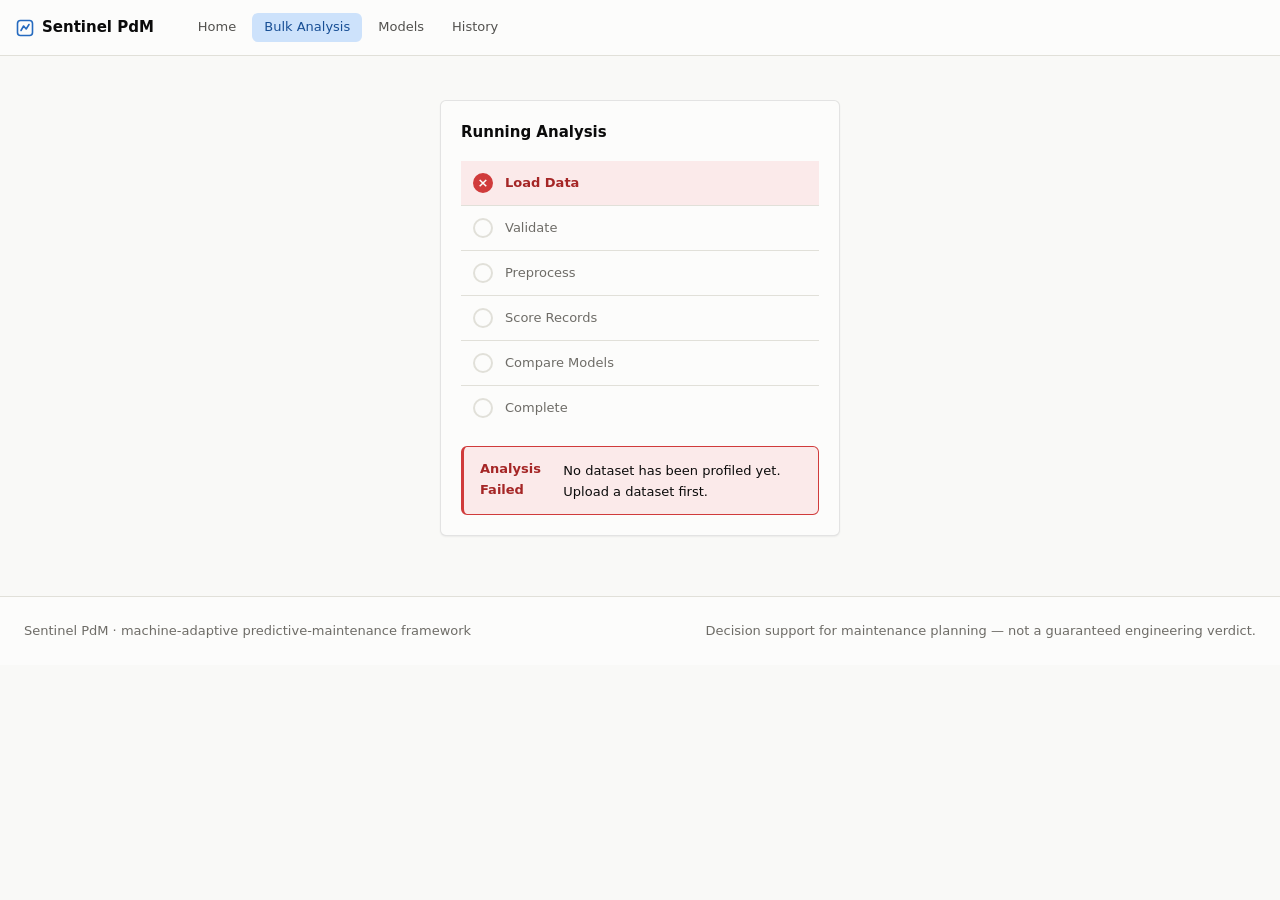
<file: Predictive Maintenance Platform/frontend/analysis.html>
<!DOCTYPE html>
<html lang="en">
<head>
<meta charset="utf-8">
<meta name="viewport" content="width=device-width, initial-scale=1">
<title>Analysis Pipeline — Sentinel PdM</title>
<link rel="stylesheet" href="css/base.css">
<link rel="stylesheet" href="css/layout.css">
<link rel="stylesheet" href="css/components.css">
<link rel="stylesheet" href="css/responsive.css">
</head>
<body data-page="analysis">
<a class="skip-link" href="#main">Skip to content</a>
<header id="site-topbar"></header>
<main class="main" id="main" style="display: flex; align-items: center; justify-content: center; min-height: 60vh;">
  <div class="card card--raised" style="width: 100%; max-width: 400px;">
    <h2 class="card__title" style="margin-bottom: var(--s-4);">Running Analysis</h2>
    <div class="pipeline" id="pipeline-container">
      <div class="pipeline__step" data-step="load" data-state="pending">
        <span class="pipeline__marker"></span>
        <span class="pipeline__label">Load Data</span>
      </div>
      <div class="pipeline__step" data-step="validate" data-state="pending">
        <span class="pipeline__marker"></span>
        <span class="pipeline__label">Validate</span>
      </div>
      <div class="pipeline__step" data-step="preprocess" data-state="pending">
        <span class="pipeline__marker"></span>
        <span class="pipeline__label">Preprocess</span>
      </div>
      <div class="pipeline__step" data-step="features" data-state="pending">
        <span class="pipeline__marker"></span>
        <span class="pipeline__label">Score Records</span>
      </div>
      <div class="pipeline__step" data-step="compare" data-state="pending">
        <span class="pipeline__marker"></span>
        <span class="pipeline__label">Compare Models</span>
      </div>
      <div class="pipeline__step" data-step="done" data-state="pending">
        <span class="pipeline__marker"></span>
        <span class="pipeline__label">Complete</span>
      </div>
    </div>
    <div id="error-container" style="margin-top: var(--s-4);"></div>
  </div>
</main>
<footer id="site-footer"></footer>
<script type="module">
import './js/app.js';
import { runAnalysis } from './js/api.js';
import { $$, $, el, mount } from './js/util/dom.js';

const steps = $$('.pipeline__step');
let currentActive = -1;

function onStep({ key, state }) {
  const stepEl = $(`[data-step="${key}"]`);
  if (stepEl) {
    if (state === 'done') {
      stepEl.setAttribute('data-state', 'done');
      const next = stepEl.nextElementSibling;
      if (next && next.getAttribute('data-state') === 'pending') {
        next.setAttribute('data-state', 'active');
      }
    } else {
      stepEl.setAttribute('data-state', state);
    }
  }
}

(async () => {
  try {
    steps[0].setAttribute('data-state', 'active');
    await runAnalysis(onStep);
    setTimeout(() => {
      window.location.href = 'results.html';
    }, 1000);
  } catch (err) {
    const errorContainer = $('#error-container');
    const alert = el('div', { class: 'alert' }, [
      el('div', { class: 'alert__title' }, 'Analysis Failed'),
      el('div', { class: 'alert__body' }, err.message)
    ]);
    mount(errorContainer, alert);
    
    steps.forEach(s => {
      if (s.getAttribute('data-state') === 'active') {
        s.setAttribute('data-state', 'failed');
      }
    });
  }
})();
</script>
</body>
</html>
</file>
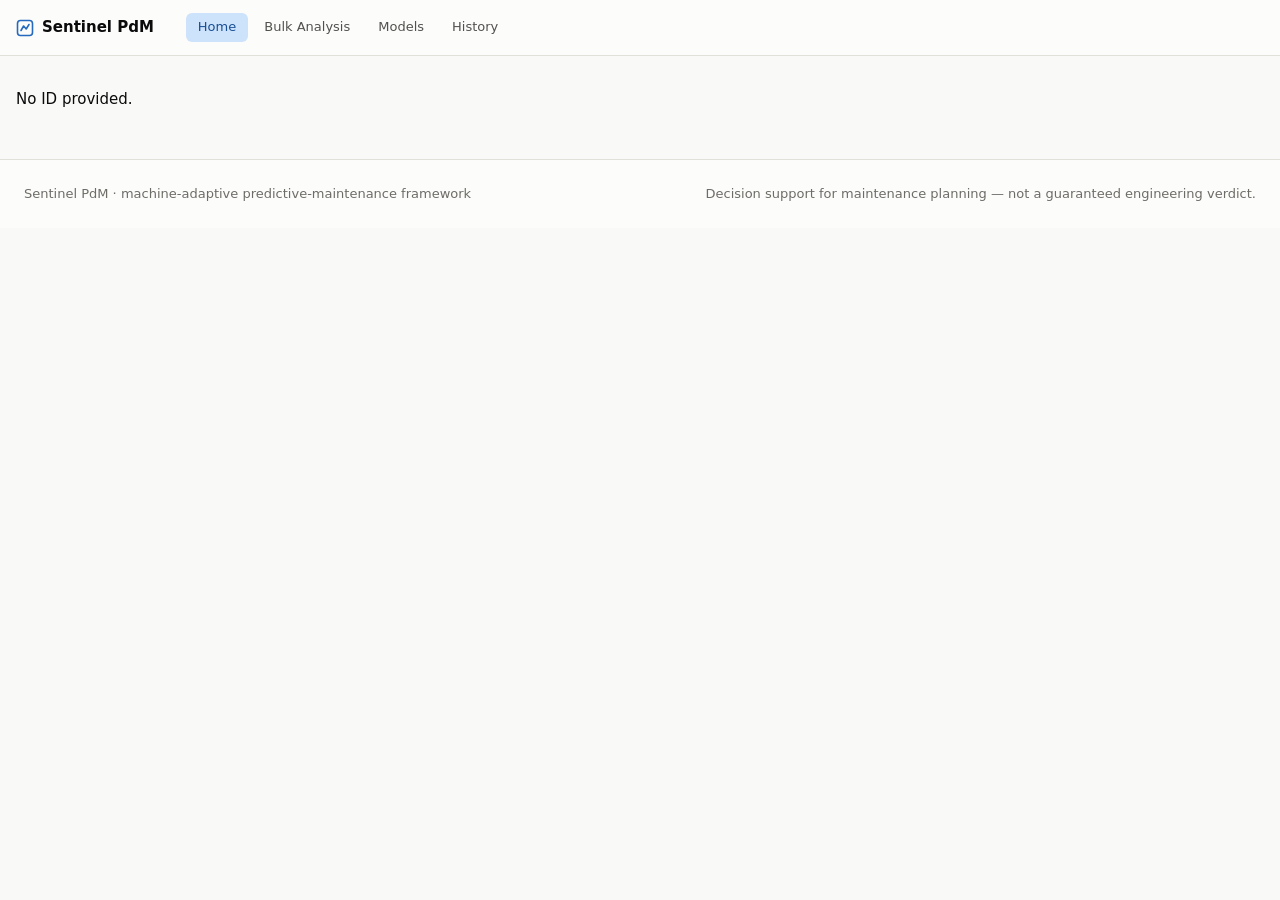
<file: Predictive Maintenance Platform/frontend/machine.html>
<!DOCTYPE html>
<html lang="en">
<head>
<meta charset="utf-8">
<meta name="viewport" content="width=device-width, initial-scale=1">
<title>3D Diagnostic — Sentinel PdM</title>
<link rel="stylesheet" href="css/base.css">
<link rel="stylesheet" href="css/layout.css">
<link rel="stylesheet" href="css/components.css">
<link rel="stylesheet" href="css/responsive.css">
<script type="importmap">
{ "imports": { "three": "./assets/vendor/three/three.module.min.js", "three/addons/": "./assets/vendor/three/addons/" } }
</script>
<style>
  .mach-grid { display: grid; grid-template-columns: 2fr 1fr; gap: var(--s-4); height: 70vh; }
  @media (max-width: 900px) { .mach-grid { grid-template-columns: 1fr; height: auto; } }
  .viewer-wrap { background: var(--surface-2); border-radius: var(--radius-md); overflow: hidden; position: relative; min-height: 400px; }
  .side-panel { display: flex; flex-direction: column; gap: var(--s-4); overflow-y: auto; }
</style>
</head>
<body data-page="machine">
  <header id="site-topbar"></header>
  <main class="main" id="main">
    <div id="content">Loading...</div>
  </main>
  <footer id="site-footer"></footer>
<script type="module">
import './js/app.js';
import { getMachineById, getRecord, getMachineProfile, getExplanation, getMachines } from './js/api.js';
import { el, mount, clear, params } from './js/util/dom.js';
import { getLastPrediction } from './js/store.js';

async function init() {
  const container = document.getElementById('content');
  let id = params().id;
  let recordId = params().recordId;
  let compId = params().component;
  
  if (!id && !recordId) {
    container.textContent = 'No ID provided.';
    return;
  }
  
  try {
    let machine;
    let prediction = null;
    let shapFactors = null;
    
    // Auto-detect if 'id' is a CSV recordId from a stale URL
    if (id && !recordId) {
        // If it's a number, it's definitely a CSV record ID (UDIs are numeric in this dataset)
        if (!isNaN(id) || String(id).startsWith('UDI') || String(id).startsWith('M-')) {
            recordId = id;
            id = null;
        } else {
            try {
                const testRec = getRecord(id);
                if (testRec && testRec.features) {
                    recordId = id;
                    id = null;
                }
            } catch(e) {}
        }
    }
    
    if (recordId) {
      const rec = getRecord(recordId);
      if (!rec) {
          container.innerHTML = `<div style="max-width: 600px; margin: 40px auto; text-align: center; background: var(--surface-2); padding: 40px; border-radius: 8px;">
            <h2 style="color: var(--risk-critical); margin-bottom: 20px;">Session Expired</h2>
            <p style="margin-bottom: 20px; line-height: 1.5;">We could not find the data for record <b>${recordId}</b>. Your CSV analysis session has likely expired or you refreshed a temporary page.</p>
            <a href="upload.html" class="btn btn--primary">Upload CSV Again</a>
          </div>`;
          return;
      }
      prediction = rec;
      
      const fname = (rec.features.Machine_Family || '').toLowerCase();
      
      const allMachines = await getMachines();
      machine = allMachines.find(m => {
         return m.name.toLowerCase().includes(fname) || fname.includes(m.type_label.toLowerCase());
      }) || allMachines.find(m => m.id === 'cnc-001') || allMachines[0];
      
      try {
          const explainedRec = await getExplanation(recordId);
          shapFactors = explainedRec.explanation || explainedRec.factors || [];
      } catch (explErr) {
          console.warn("Explanation failed", explErr);
          shapFactors = [];
      }
      
      if (!compId && shapFactors && shapFactors.length > 0) {
        compId = shapFactors[0].area;
      }
      
      prediction.predicted_failure_mode = rec.failure_type || 'Anomaly';
      prediction.causes = ['Detected by ML model based on operational data pattern.'];
      prediction.consequences = ['Potential secondary damage to related assemblies.'];
      prediction.recommendations = [{ priority: 'high', action: 'Inspect ' + (shapFactors && shapFactors.length ? (shapFactors[0].area_label || shapFactors[0].area) : 'equipment') }];
      
    } else {
      machine = await getMachineById(id);
      const last = getLastPrediction();
      if (last && last.machine_id === id) {
        prediction = last;
      }
    }
    
    render(container, machine, prediction, compId, false, shapFactors);
  } catch(err) {
    console.error(err);
    if (err.message === 'Machine not found') {
        container.innerHTML = `<div style="max-width: 600px; margin: 40px auto; text-align: center; background: var(--surface-2); padding: 40px; border-radius: 8px;">
            <h2 style="color: var(--risk-critical); margin-bottom: 20px;">Machine Not Found</h2>
            <p style="margin-bottom: 20px; line-height: 1.5;">The machine profile or record you requested does not exist. If you were viewing a CSV record, your session may have expired.</p>
            <a href="index.html" class="btn btn--secondary" style="margin-right: 10px;">Go to Catalog</a>
            <a href="upload.html" class="btn btn--primary">Upload CSV Again</a>
          </div>`;
    } else {
        container.textContent = err.message || 'Failed to load diagnostics.';
    }
  }
}

function render(container, machine, pred, compId, isOldMode, shapFactors) {
  clear(container);
  
  const header = el('div', { class: 'page-header' }, [
    el('div', { class: 'page-header__text' }, [
      el('h1', { class: 'page-header__title' }, machine.name),
      el('span', { class: 'badge', style: 'margin-top: var(--s-2); display: inline-block;' }, machine.type_label)
    ]),
    el('div', { class: 'cluster' }, [
      isOldMode ? null : el('a', { class: 'btn btn--secondary btn--sm', href: `profile.html?id=${machine.id}` }, 'View Profile'),
      isOldMode ? null : el('a', { class: 'btn btn--primary btn--sm', href: `predict.html?id=${machine.id}` }, 'Run Prediction')
    ].filter(Boolean))
  ]);
  
  const viewerWrap = el('div', { class: 'viewer-wrap', id: 'viewer-3d' });
  const sidePanel = el('div', { class: 'side-panel' });
  
  if (pred) {
    const causesHtml = (pred.causes && pred.causes.length) ? 
      el('div', { style: 'margin-top: var(--s-3);' }, [ el('h4', {}, 'Causes'), el('ul', { style: 'padding-left: var(--s-4); margin-top: 4px;' }, pred.causes.map(c => el('li', {}, c))) ]) : null;
      
    const risksHtml = (pred.consequences && pred.consequences.length) ? 
      el('div', { style: 'margin-top: var(--s-3);' }, [ el('h4', {}, 'Risks / Consequences'), el('ul', { style: 'padding-left: var(--s-4); margin-top: 4px;' }, pred.consequences.map(c => el('li', {}, c))) ]) : null;
      
    const diagCard = el('div', { class: 'card', style: 'border-left: 4px solid var(--risk-critical);' }, [
      el('h3', {}, 'Diagnostic Summary'),
      el('div', { style: 'margin: var(--s-2) 0; font-size: 1.1em;' }, [
        el('span', { style: 'font-weight: bold;' }, 'Detected Issue: '),
        el('span', { style: 'color: var(--risk-critical); font-weight: bold;' }, pred.predicted_failure_mode || 'Anomaly Detected')
      ]),
      causesHtml,
      risksHtml,
      
      (shapFactors && shapFactors.length > 0) ? el('div', { style: 'margin-top: var(--s-4);' }, [
        el('h4', {}, 'ML Feature Contributions (SHAP)'),
        el('div', { style: 'margin-top: var(--s-2); background: var(--surface-2); padding: var(--s-2); border-radius: var(--r-sm);' }, 
          shapFactors.map(f => el('div', { style: 'display: flex; justify-content: space-between; margin-bottom: 4px; border-bottom: 1px solid var(--surface-3); padding-bottom: 4px;' }, [
            el('span', {}, f.feature),
            el('span', { style: `color: ${f.direction === 'raises' ? 'var(--risk-critical)' : 'var(--risk-low)'}; font-weight: bold;` }, `${f.direction === 'raises' ? '+' : ''}${f.contribution.toFixed(3)}`)
          ]))
        )
      ]) : null,

      el('div', { style: 'margin-top: var(--s-3); padding: var(--s-3); background: var(--surface-2); border-radius: var(--r-sm);' }, [
        el('h4', {}, 'Advices & Recommendations'),
        el('ul', { style: 'padding-left: var(--s-4); margin-top: var(--s-2);' }, 
          (pred.recommendations||[]).map(r => el('li', { style: 'margin-bottom: var(--s-1)' }, `[${r.priority ? r.priority.toUpperCase() : 'ACTION'}] ${r.action}`))
        )
      ])
    ]);
    mount(sidePanel, diagCard);
  }
  
  const descCard = el('div', { class: 'card', style: 'margin-top: var(--s-4);' }, [
    el('h3', {}, 'Machine Overview'),
    el('p', { style: 'margin-top: var(--s-2); line-height: 1.5; color: var(--text-secondary);' }, machine.description || 'No description available for this model.')
  ]);
  mount(sidePanel, descCard);

  const compCard = el('div', { class: 'card', id: 'comp-card', style: 'display: none;' });
  mount(sidePanel, compCard);
  
  const grid = el('div', { class: 'mach-grid section' }, [viewerWrap, sidePanel]);
  
  mount(container, header);
  mount(container, grid);
  
  import('./js/3d-viewer.js').then(m => {
    m.initViewer('viewer-3d', {
      modelUrl: machine.model3d,
      highlightComponent: compId || null,
      onComponentClick: (compKey) => {
        if (!compKey) {
          compCard.style.display = 'none';
          return;
        }
        const id = typeof compKey === 'string' ? compKey : compKey.id;
        const c = (machine.components || []).find(x => x.id === id) || { id, name: id, description: 'No description available' };
        
        compCard.style.display = 'block';
        clear(compCard);
        mount(compCard, el('h3', {}, c.name || 'Component Info'));
        mount(compCard, el('p', { style: 'margin-top: var(--s-2)' }, c.description || ''));
      }
    });
  });
}

init();
</script>
</body>
</html>
</file>
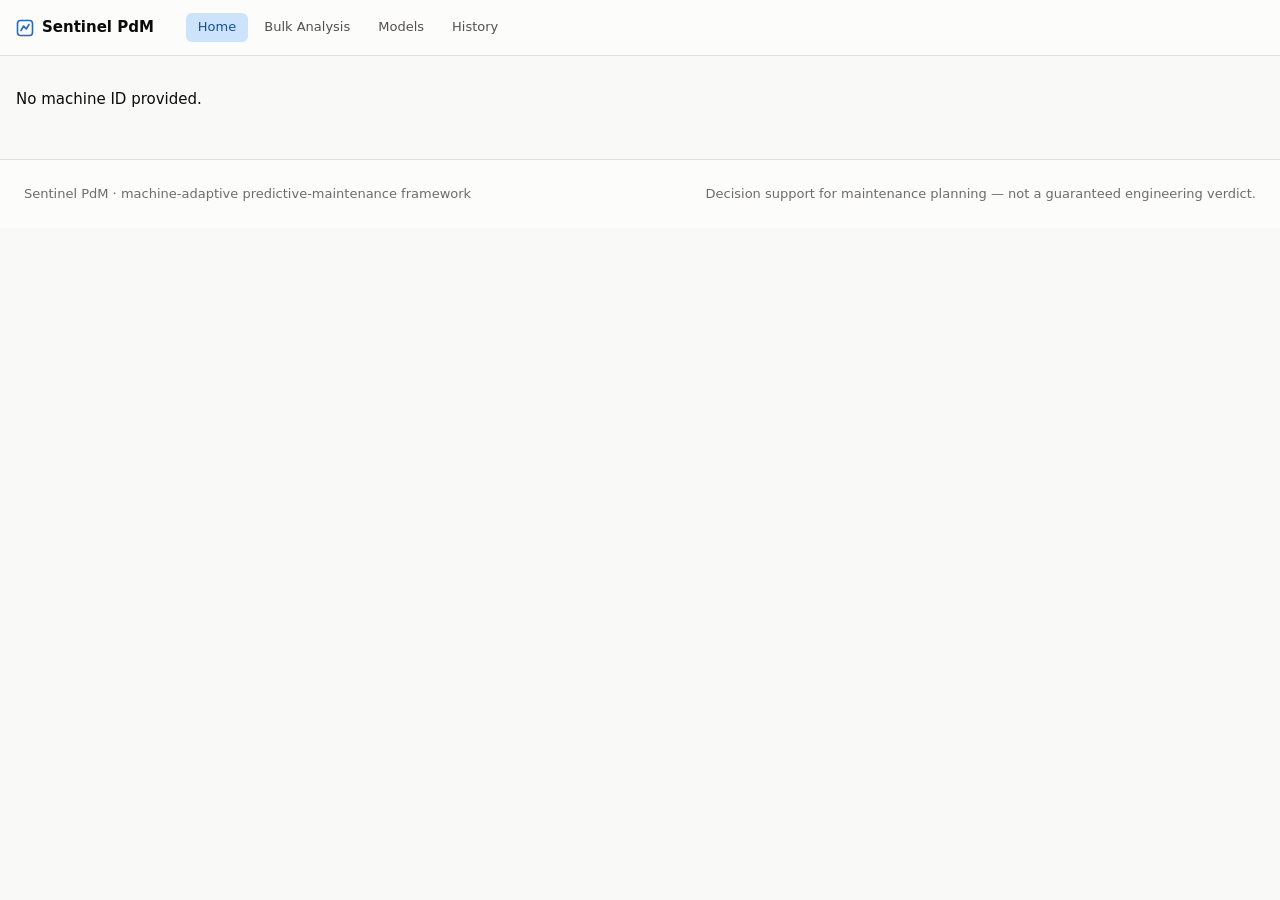
<file: Predictive Maintenance Platform/frontend/predict.html>
<!DOCTYPE html>
<html lang="en">
<head>
<meta charset="utf-8">
<meta name="viewport" content="width=device-width, initial-scale=1">
<title>Predict Condition — Sentinel PdM</title>
<link rel="stylesheet" href="css/base.css">
<link rel="stylesheet" href="css/layout.css">
<link rel="stylesheet" href="css/components.css">
<link rel="stylesheet" href="css/responsive.css">
<style>
  .sensor-grid { display: grid; grid-template-columns: repeat(auto-fill, minmax(250px, 1fr)); gap: var(--s-4); }
  .sensor-input-wrap { display: flex; flex-direction: column; gap: var(--s-1); }
  .res-grid { display: grid; grid-template-columns: 1fr 2fr; gap: var(--s-6); }
  @media (max-width: 800px) { .res-grid { grid-template-columns: 1fr; } }
</style>
</head>
<body data-page="predict">
  <header id="site-topbar"></header>
  <main class="main" id="main">
    <div id="content">Loading...</div>
  </main>
  <footer id="site-footer"></footer>
<script type="module">
import './js/app.js';
import { getMachineById, predictCondition } from './js/api.js';
import { el, mount, clear, params } from './js/util/dom.js';
import { setCurrentMachine, setLastPrediction, savePredictionHistory } from './js/store.js';
import { riskArcMeter, riskPill } from './js/charts.js';

let machine = null;

async function init() {
  const container = document.getElementById('content');
  const id = params().id;
  if (!id) {
    container.textContent = 'No machine ID provided.';
    return;
  }
  try {
    machine = await getMachineById(id);
    setCurrentMachine(machine);
    renderForm(container);
  } catch(e) {
    container.textContent = 'Error loading machine.';
  }
}

function renderForm(container) {
  clear(container);
  
  const header = el('div', { class: 'page-header' }, [
    el('div', { class: 'page-header__text' }, [
      el('h1', { class: 'page-header__title' }, `Predict Condition: ${machine.name}`)
    ]),
    el('a', { class: 'btn btn--secondary btn--sm', href: `profile.html?id=${machine.id}` }, 'View Profile')
  ]);
  
  const form = el('form', { class: 'card section' });
  const grid = el('div', { class: 'sensor-grid', style: 'margin-bottom: var(--s-5);' });
  
  const inputs = {};
  
  (machine.sensor_schema||[]).forEach(s => {
    const input = el('input', { 
      type: 'number', 
      step: 'any', 
      required: true, 
      class: 'input', 
      placeholder: `Normal: ${s.normal_min} - ${s.normal_max}`
    });
    inputs[s.id] = input;
    
    const wrap = el('div', { class: 'sensor-input-wrap' }, [
      el('label', { style: 'font-weight: 500; font-size: var(--text-sm);' }, `${s.name} (${s.unit})`),
      input
    ]);
    mount(grid, wrap);
  });
  
  const btnGroup = el('div', { class: 'cluster' }, [
    el('button', { type: 'button', class: 'btn btn--secondary', onclick: () => {
      (machine.sensor_schema||[]).forEach(s => {
        inputs[s.id].value = ((s.normal_min + s.normal_max) / 2).toFixed(2);
      });
    }}, 'Use Normal Values'),
    el('button', { type: 'reset', class: 'btn btn--outline' }, 'Reset'),
    el('button', { type: 'submit', class: 'btn btn--primary' }, 'Predict Condition')
  ]);
  
  form.onsubmit = async (e) => {
    e.preventDefault();
    const vals = {};
    for (const [k, v] of Object.entries(inputs)) {
      vals[k] = parseFloat(v.value);
    }
    const btn = btnGroup.querySelector('button[type="submit"]');
    btn.disabled = true;
    btn.textContent = 'Predicting...';
    try {
      const res = await predictCondition(machine.id, vals);
      setLastPrediction(res);
      savePredictionHistory({
        analysisId: `manual-${Date.now()}`,
        type: 'manual_prediction',
        createdAt: new Date().toISOString(),
        machineId: machine.id,
        machineName: machine.name,
        machineType: machine.type,
        riskScore: res.risk_score,
        riskLevel: res.risk_level,
        assessmentMethod: res.assessment_method,
        predictedComponent: res.predicted_component?.name,
        predictedFailureMode: res.predicted_failure_mode,
        values: vals
      });
      renderResults(container, res);
    } catch(err) {
      alert(err.message);
      btn.disabled = false;
      btn.textContent = 'Predict Condition';
    }
  };
  
  mount(form, grid);
  mount(form, btnGroup);
  
  mount(container, header);
  mount(container, form);
}

function renderResults(container, res) {
  clear(container);
  
  const header = el('div', { class: 'page-header' }, [
    el('div', { class: 'page-header__text' }, [
      el('h1', { class: 'page-header__title' }, `Prediction Results: ${machine.name}`),
      el('div', { class: 'cluster', style: 'margin-top: var(--s-2)' }, [
        riskPill(res.risk_level),
        el('span', { class: 'badge' }, res.assessment_method)
      ])
    ]),
    el('div', { class: 'cluster' }, [
      el('button', { class: 'btn btn--secondary btn--sm', onclick: () => renderForm(container) }, 'New Prediction'),
      el('a', { class: 'btn btn--primary btn--sm', href: `machine.html?id=${machine.id}${res.predicted_component ? `&component=${res.predicted_component.id}` : ''}` }, 'View 3D Diagnostic')
    ])
  ]);
  
  const meterCard = el('div', { class: 'card', style: 'text-align: center;' }, [
    el('h3', {}, 'Risk Score'),
    riskArcMeter(res.risk_score)
  ]);
  
  const diagCard = el('div', { class: 'card' }, [
    el('h3', {}, 'Diagnosis'),
    el('p', { style: 'margin: var(--s-2) 0; font-size: var(--text-lg); font-weight: bold; color: var(--risk-critical);' }, res.predicted_failure_mode || 'Normal Operation'),
    res.predicted_component ? el('p', {}, `Affected Component: ${res.predicted_component.name}`) : null,
    el('div', { style: 'margin-top: var(--s-4);' }, [
      el('h4', {}, 'Recommendations'),
      el('ul', { style: 'padding-left: var(--s-4); margin-top: var(--s-2);' }, 
        (res.recommendations||[]).map(r => el('li', { style: 'margin-bottom: var(--s-1)' }, `[${r.priority.toUpperCase()}] ${r.action}`))
      )
    ])
  ]);
  
  const factorsTable = el('table', { class: 'table' }, [
    el('thead', {}, [el('tr', {}, [el('th', {}, 'Sensor'), el('th', {}, 'Value'), el('th', {}, 'Normal'), el('th', {}, 'Status')])]),
    el('tbody', {}, (res.sensor_analysis||[]).map(s => el('tr', {}, [
      el('td', {}, s.label || s.sensor),
      el('td', {}, `${s.value} ${s.unit}`),
      el('td', {}, `${s.normal_min} - ${s.normal_max}`),
      el('td', {}, el('span', { class: 'badge', style: s.status === 'critical' ? 'background: var(--risk-critical); color: #fff;' : s.status === 'warning' ? 'background: var(--risk-high); color: #fff;' : '' }, s.status))
    ])))
  ]);
  
  const detailCard = el('div', { class: 'card section' }, [
    el('h3', {}, 'Sensor Analysis'),
    el('div', { class: 'table-wrap', style: 'margin-top: var(--s-3);' }, [factorsTable])
  ]);
  
  const grid = el('div', { class: 'res-grid section' }, [
    el('div', { style: 'display: flex; flex-direction: column; gap: var(--s-4);' }, [meterCard, diagCard]),
    detailCard
  ]);
  
  mount(container, header);
  mount(container, grid);
}

init();
</script>
</body>
</html>
</file>
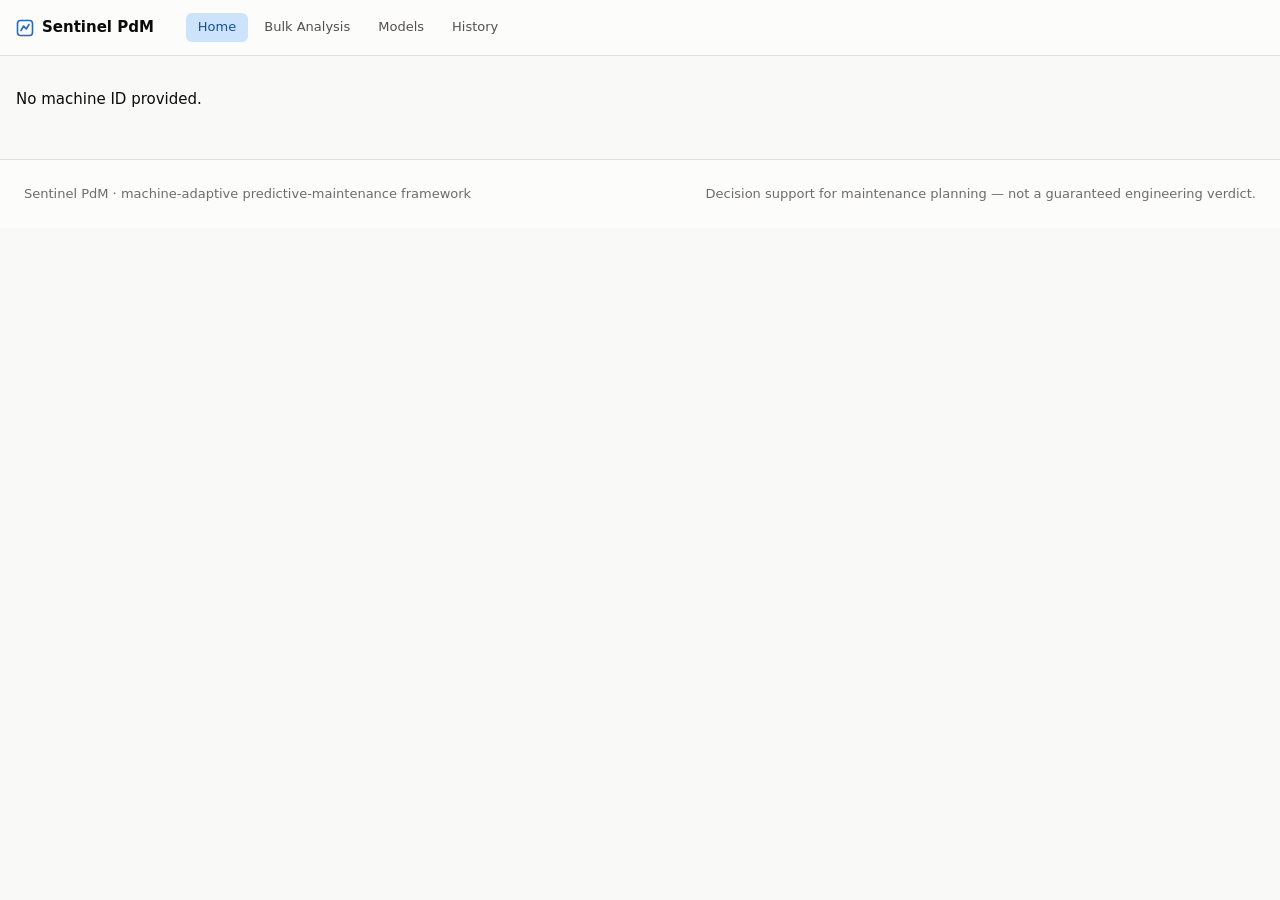
<file: Predictive Maintenance Platform/frontend/profile.html>
<!DOCTYPE html>
<html lang="en">
<head>
<meta charset="utf-8">
<meta name="viewport" content="width=device-width, initial-scale=1">
<title>Machine Profile — Sentinel PdM</title>
<link rel="stylesheet" href="css/base.css">
<link rel="stylesheet" href="css/layout.css">
<link rel="stylesheet" href="css/components.css">
<link rel="stylesheet" href="css/responsive.css">
<style>
  .profile-grid { display: grid; grid-template-columns: 1fr 2fr; gap: var(--s-6); }
  @media (max-width: 800px) { .profile-grid { grid-template-columns: 1fr; } }
  .prof-img { width: 100%; border-radius: var(--radius-md); margin-bottom: var(--s-4); }
</style>
</head>
<body data-page="profile">
  <header id="site-topbar"></header>
  <main class="main" id="main">
    <div id="content">Loading...</div>
  </main>
  <footer id="site-footer"></footer>
<script type="module">
import './js/app.js';
import { getMachineById } from './js/api.js';
import { el, mount, clear, params } from './js/util/dom.js';

async function init() {
  const container = document.getElementById('content');
  const id = params().id;
  if (!id) {
    container.textContent = 'No machine ID provided.';
    return;
  }
  try {
    const m = await getMachineById(id);
    clear(container);
    
    const header = el('div', { class: 'page-header' }, [
      el('div', { class: 'page-header__text' }, [
        el('h1', { class: 'page-header__title' }, m.name),
        el('div', { class: 'cluster', style: 'margin-top: var(--s-2)' }, [
          el('span', { class: 'badge' }, m.type_label),
          el('span', {}, `${m.manufacturer} ${m.model}`)
        ])
      ]),
      el('div', { class: 'cluster' }, [
        el('a', { class: 'btn btn--secondary', href: `machine.html?id=${m.id}` }, 'View 3D Model'),
        el('a', { class: 'btn btn--primary', href: `predict.html?id=${m.id}` }, 'Predict Condition')
      ])
    ]);
    
    const imgSection = el('div', {}, [
      el('img', { class: 'prof-img', src: m.image || '', onerror: "this.style.display='none'" }),
      el('div', { class: 'card' }, [
        el('h3', {}, 'Description'),
        el('p', { style: 'margin-top: var(--s-2)' }, m.description)
      ])
    ]);
    
    const specsTable = el('table', { class: 'table' }, [
      el('tbody', {}, Object.entries(m.specifications || {}).map(([k,v]) => el('tr', {}, [el('th', {}, k), el('td', {}, v)])))
    ]);
    
    const sensorsTable = el('table', { class: 'table' }, [
      el('thead', {}, [el('tr', {}, [el('th', {}, 'Sensor'), el('th', {}, 'Unit'), el('th', {}, 'Normal Range'), el('th', {}, 'Warning')])]),
      el('tbody', {}, (m.sensor_schema||[]).map(s => el('tr', {}, [
        el('td', {}, s.name),
        el('td', {}, s.unit),
        el('td', {}, `${s.normal_min} - ${s.normal_max}`),
        el('td', {}, `${s.warning_min} - ${s.warning_max}`)
      ])))
    ]);
    
    const compsTable = el('table', { class: 'table' }, [
      el('thead', {}, [el('tr', {}, [el('th', {}, 'Component'), el('th', {}, 'Function')])]),
      el('tbody', {}, (m.components||[]).map(c => el('tr', {}, [el('td', {}, c.name), el('td', {}, c.function)])))
    ]);
    
    const infoSection = el('div', {}, [
      el('div', { class: 'card', style: 'margin-bottom: var(--s-4)' }, [
        el('h3', {}, 'Specifications'),
        el('div', { class: 'table-wrap', style: 'margin-top: var(--s-3)' }, [specsTable])
      ]),
      el('div', { class: 'card', style: 'margin-bottom: var(--s-4)' }, [
        el('h3', {}, 'Operating Parameters'),
        el('div', { class: 'table-wrap', style: 'margin-top: var(--s-3)' }, [sensorsTable])
      ]),
      el('div', { class: 'card' }, [
        el('h3', {}, 'Components'),
        el('div', { class: 'table-wrap', style: 'margin-top: var(--s-3)' }, [compsTable])
      ])
    ]);
    
    const grid = el('div', { class: 'profile-grid section' }, [imgSection, infoSection]);
    
    mount(container, header);
    mount(container, grid);
    
  } catch(e) {
    container.textContent = 'Error loading machine profile.';
  }
}
init();
</script>
</body>
</html>
</file>
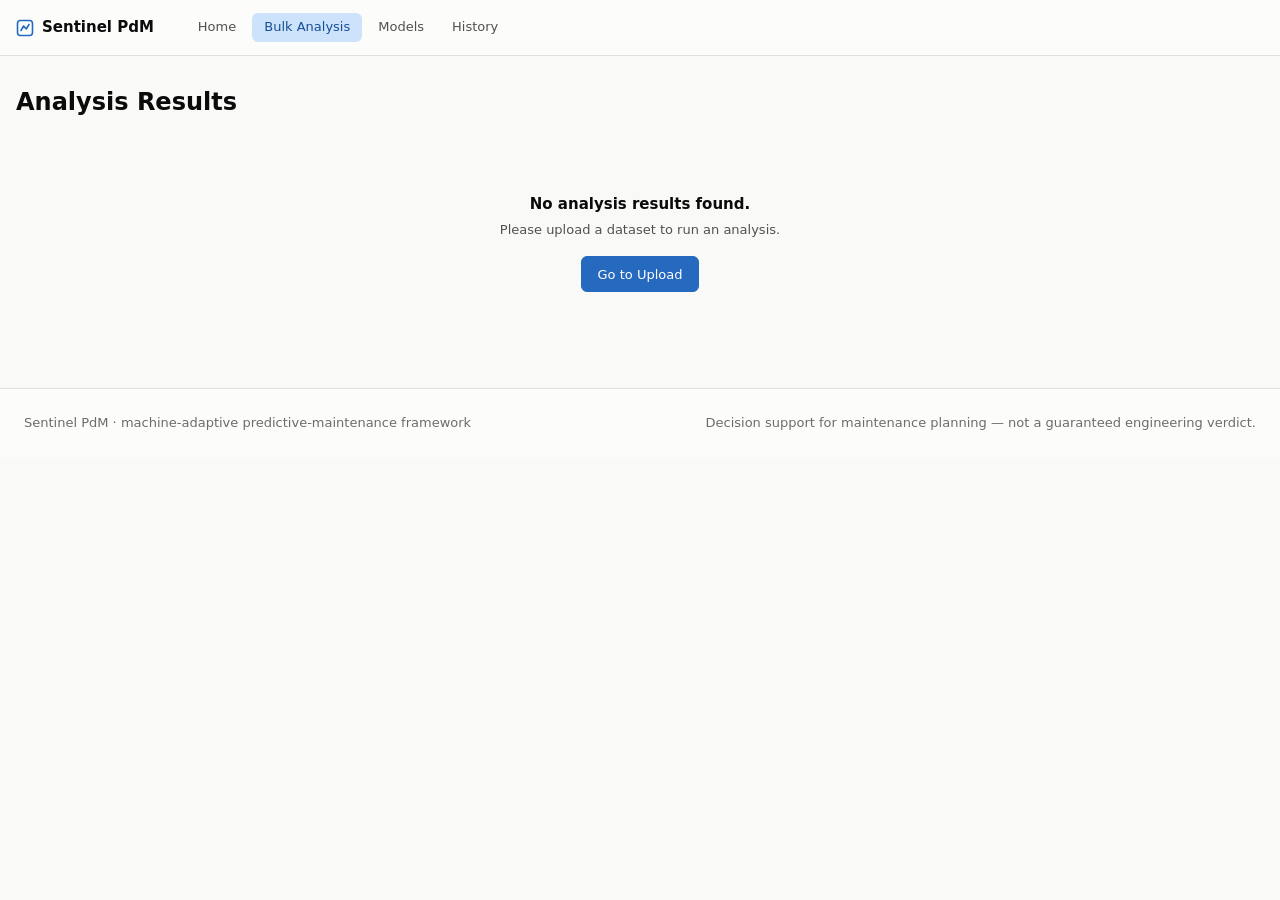
<file: Predictive Maintenance Platform/frontend/results.html>
<!DOCTYPE html>
<html lang="en">
<head>
<meta charset="utf-8">
<meta name="viewport" content="width=device-width, initial-scale=1">
<title>Analysis Results — Sentinel PdM</title>
<link rel="stylesheet" href="css/base.css">
<link rel="stylesheet" href="css/layout.css">
<link rel="stylesheet" href="css/components.css">
<link rel="stylesheet" href="css/responsive.css">
</head>
<body data-page="results">
<a class="skip-link" href="#main">Skip to content</a>
<header id="site-topbar"></header>
<main class="main" id="main">
  <div class="page-header">
    <div class="page-header__text">
      <h1 class="page-header__title">Analysis Results</h1>
      <p class="page-header__sub" id="dataset-info"></p>
    </div>
  </div>

  <div id="content-container"></div>
</main>
<footer id="site-footer"></footer>
<script type="module">
import './js/app.js';
import { getResults } from './js/api.js';
import { $, el, mount, clear } from './js/util/dom.js';
import { int, num } from './js/util/format.js';
import { horizontalBars, chartFrame, RISK_MARK, riskPill } from './js/charts.js';

const results = getResults();
const container = $('#content-container');

if (!results) {
  mount(container, el('div', { class: 'empty' }, [
    el('div', { class: 'empty__title' }, 'No analysis results found.'),
    el('div', { class: 'empty__msg' }, 'Please upload a dataset to run an analysis.'),
    el('a', { class: 'btn btn--primary empty__action', href: 'upload.html' }, 'Go to Upload')
  ]));
} else {
  $('#dataset-info').textContent = `${results.datasetName} · ${int(results.summary.analysed)} records`;

  const s = results.summary;
  
  // Row of 4 stats
  const statRow = el('div', { class: 'row-4', style: 'margin-bottom: var(--s-6); display: grid; grid-template-columns: repeat(4, minmax(0, 1fr)); gap: var(--s-4);' }, [
    el('div', { class: 'stat' }, [
      el('div', { class: 'stat__value' }, int(s.analysed)),
      el('div', { class: 'stat__label' }, 'Total Records')
    ]),
    el('div', { class: 'stat' }, [
      el('div', { class: 'stat__value', style: 'color: var(--risk-critical);' }, int(s.critical)),
      el('div', { class: 'stat__label' }, 'Critical Risk')
    ]),
    el('div', { class: 'stat' }, [
      el('div', { class: 'stat__value', style: 'color: var(--risk-high);' }, int(s.high)),
      el('div', { class: 'stat__label' }, 'High Risk')
    ]),
    el('div', { class: 'stat' }, [
      el('div', { class: 'stat__value', style: 'color: var(--risk-medium);' }, int(s.medium + s.low)),
      el('div', { class: 'stat__label' }, 'Medium / Low Risk')
    ])
  ]);
  mount(container, statRow);

  // Risk distribution chart
  const riskItems = results.riskDistribution.map(r => ({ label: r.label, value: r.count, cls: RISK_MARK[r.level] }));
  const riskChart = horizontalBars({ items: riskItems, max: s.analysed, ariaLabel: 'Risk distribution' });
  const chartEl = chartFrame({ title: 'Risk Distribution', plot: riskChart.svg, table: riskChart.table, note: 'Every bar directly labelled.' });
  mount(container, el('div', { style: 'margin-bottom: var(--s-6);' }, chartEl));

  // Table with tabs
  const tabWrap = el('div', { class: 'tabs', role: 'tablist' });
  const levels = ['All', 'Critical', 'High', 'Medium', 'Low'];
  let currentTab = 'All';
  const tabBtns = levels.map(l => el('button', { 
    class: 'tabs__tab', 
    'aria-selected': l === currentTab ? 'true' : 'false',
    role: 'tab',
    onclick: () => setTab(l)
  }, l));
  mount(tabWrap, tabBtns);
  
  const tableWrap = el('div', { class: 'table-wrap' });
  
  function renderTable() {
    clear(tableWrap);
    const filtered = currentTab === 'All' 
      ? results.records 
      : results.records.filter(r => r.riskLevel.toLowerCase() === currentTab.toLowerCase());
      
    const thead = el('thead', {}, [
      el('tr', {}, [
        el('th', {}, 'Equipment'),
        el('th', {}, 'Risk'),
        el('th', { class: 'num' }, 'Score'),
        el('th', {}, 'Status'),
        el('th', {}, 'Main Factor'),
        el('th', {}, 'Inspection Area'),
        el('th', {}, 'Action')
      ])
    ]);
    
    const tbody = el('tbody', {}, filtered.map(r => {
      const isRisk = r.modelStatus === 'At Risk';
      const machineName = r.type ? `${r.type} Series (${r.id})` : r.id;
      return el('tr', {}, [
        el('td', {}, machineName),
        el('td', {}, [riskPill(r.riskLevel)]),
        el('td', { class: 'num' }, `${num(r.probability * 100, 1)} / 100`),
        el('td', {}, isRisk ? 'At Risk' : 'Normal Operation'),
        el('td', {}, r.topFactor || '—'),
        el('td', {}, r.inspectionAreaLabel || '—'),
        el('td', {}, [
          el('a', { class: 'btn btn--sm btn--secondary', href: `machine.html?recordId=${r.id}` }, 'Diagnose →')
        ])
      ]);
    }));
    
    mount(tableWrap, el('table', { class: 'table' }, [thead, tbody]));
  }
  
  function setTab(tab) {
    currentTab = tab;
    tabBtns.forEach(btn => btn.setAttribute('aria-selected', btn.textContent === tab ? 'true' : 'false'));
    renderTable();
  }

  mount(container, tabWrap);
  mount(container, tableWrap);
  renderTable();
}
</script>
</body>
</html>
</file>
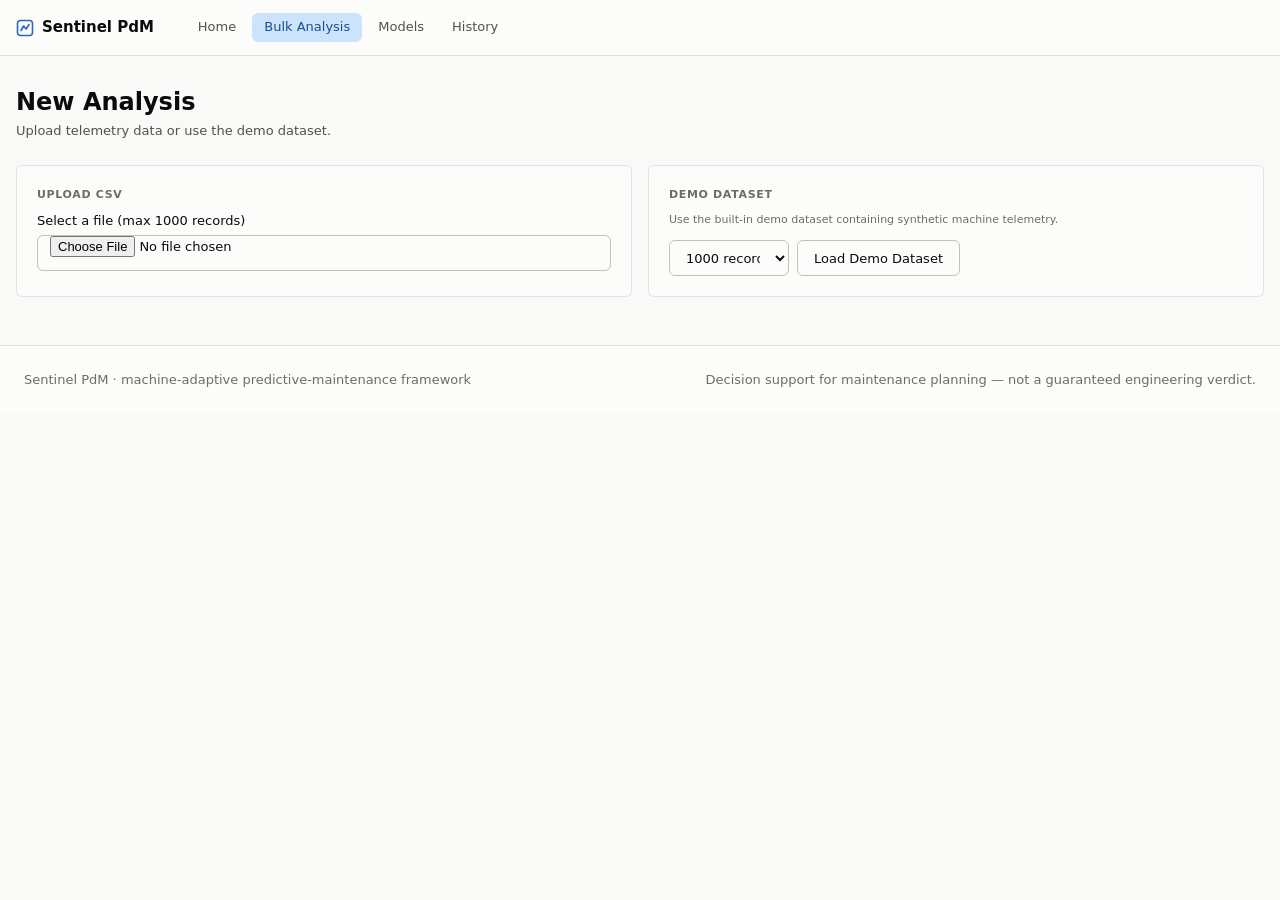
<file: Predictive Maintenance Platform/frontend/upload.html>
<!DOCTYPE html>
<html lang="en">
<head>
<meta charset="utf-8">
<meta name="viewport" content="width=device-width, initial-scale=1">
<title>New Analysis — Sentinel PdM</title>
<link rel="stylesheet" href="css/base.css">
<link rel="stylesheet" href="css/layout.css">
<link rel="stylesheet" href="css/components.css">
<link rel="stylesheet" href="css/responsive.css">
</head>
<body data-page="upload">
<a class="skip-link" href="#main">Skip to content</a>
<header id="site-topbar"></header>
<main class="main" id="main">
  <div class="page-header">
    <div class="page-header__text">
      <h1 class="page-header__title">New Analysis</h1>
      <p class="page-header__sub">Upload telemetry data or use the demo dataset.</p>
    </div>
  </div>

  <div id="error-container"></div>

  <div class="row-2">
    <div class="card">
      <div class="card__eyebrow">Upload CSV</div>
      <div class="card__body">
        <div class="field">
          <label class="field__label" for="file-upload">Select a file (max 1000 records)</label>
          <input type="file" id="file-upload" class="input" accept=".csv">
        </div>
      </div>
    </div>
    <div class="card">
      <div class="card__eyebrow">Demo Dataset</div>
      <div class="card__body">
        <p class="stat__sub" style="margin-bottom: var(--s-3);">Use the built-in demo dataset containing synthetic machine telemetry.</p>
        <div class="cluster">
          <select id="demo-size" class="input" style="max-width: 120px;">
            <option value="1000">1000 records</option>
            <option value="500">500 records</option>
            <option value="200">200 records</option>
            <option value="100">100 records</option>
          </select>
          <button type="button" id="btn-demo" class="btn btn--secondary">Load Demo Dataset</button>
        </div>
      </div>
    </div>
  </div>

  <dialog id="confirm-modal" class="card card--raised" style="margin: auto; max-width: 400px; padding: var(--s-6); border: 1px solid var(--ring); border-radius: var(--r-md);">
    <h2 class="card__title" style="margin-bottom: var(--s-4);">Confirm Analysis</h2>
    <div class="kv" style="margin-bottom: var(--s-4);">
      <div class="kv__row"><span class="kv__key">Dataset</span><span class="kv__val" id="modal-filename"></span></div>
      <div class="kv__row"><span class="kv__key">Records</span><span class="kv__val" id="modal-records"></span></div>
      <div class="kv__row"><span class="kv__key">Features</span><span class="kv__val" id="modal-features"></span></div>
      <div class="kv__row" style="align-items: center;">
        <span class="kv__key">Model Strategy</span>
        <span class="kv__val">
          <select id="modal-model-select" class="input" style="padding: 4px; font-size: 13px;">
            <option value="auto">Auto — Best PR-AUC</option>
            <option value="Logistic Regression">Logistic Regression</option>
            <option value="Random Forest">Random Forest</option>
            <option value="Gradient Boosting">Gradient Boosting</option>
            <option value="XGBoost">XGBoost</option>
          </select>
        </span>
      </div>
    </div>
    <div class="cluster cluster--between">
      <button type="button" id="modal-cancel" class="btn btn--secondary">Cancel</button>
      <button type="button" id="modal-run" class="btn btn--primary">Run Analysis</button>
    </div>
  </dialog>
</main>
<footer id="site-footer"></footer>
<script type="module">
import './js/app.js';
import { profileDataset, getModelPerformance } from './js/api.js';
import { clearFlow } from './js/api.js';
import { el, mount, clear, params, $ } from './js/util/dom.js';
import { int } from './js/util/format.js';

const fileInput = $('#file-upload');
const btnDemo = $('#btn-demo');
const demoSize = $('#demo-size');
const modal = $('#confirm-modal');
const errorContainer = $('#error-container');

clearFlow(); // reset any in-flight state

async function handleProfile(input) {
  clear(errorContainer);
  try {
    const { dataset, profile } = await profileDataset(input);
    
    $('#modal-filename').textContent = dataset.name;
    $('#modal-records').textContent = int(profile.counts.records);
    $('#modal-features').textContent = int(profile.columns.length);
    
    modal.showModal();
  } catch (err) {
    const alert = el('div', { class: 'alert', style: 'margin-bottom: var(--s-4);' }, [
      el('div', { class: 'alert__title' }, 'Error'),
      el('div', { class: 'alert__body' }, err.message)
    ]);
    mount(errorContainer, alert);
  }
}

fileInput.addEventListener('change', (e) => {
  if (e.target.files.length > 0) {
    handleProfile(e.target.files[0]);
  }
});

btnDemo.addEventListener('click', () => {
  const size = parseInt(demoSize.value, 10);
  handleProfile({ demo: true, demoSize: size });
});

$('#modal-cancel').addEventListener('click', () => {
  modal.close();
  fileInput.value = '';
});

$('#modal-run').addEventListener('click', () => {
  const modelStrategy = $('#modal-model-select').value;
  sessionStorage.setItem('pdm.selectedModel', modelStrategy);
  window.location.href = 'analysis.html';
});

if (params().demo === 'true') {
  handleProfile({ demo: true });
}
</script>
</body>
</html>
</file>
<file: Predictive Maintenance Platform/frontend/css/base.css>
/* ==========================================================================
   base.css — design tokens, reset, typography, focus states
   ML-Based Predictive Maintenance Platform

   Light industrial. Every colour value here comes from the validated
   reference palette; do not introduce ad-hoc hex values in other files.
   ========================================================================== */

/* --------------------------------------------------------------------------
   1. TOKENS
   -------------------------------------------------------------------------- */

:root {
  color-scheme: light;

  /* --- surfaces & ink ---------------------------------------------------- */
  --page:            #f9f9f7;   /* page plane                               */
  --surface:         #fcfcfb;   /* card / chart surface                     */
  --surface-sunken:  #f2f1ed;   /* table header, inset panels               */
  --surface-hover:   #f0efec;   /* row hover, ghost button hover            */

  --ink:             #0b0b0b;   /* primary text                             */
  --ink-2:           #52514e;   /* secondary text                           */
  --ink-hint:        #6e6c67;   /* hint / caption TEXT — AA on all surfaces  */
  --ink-muted:       #898781;   /* chart axis ticks & tick labels ONLY.
                                   3.4:1 — a graphical token, not a text one.
                                   Never use it for UI copy; use --ink-hint. */

  --hairline:        #e1e0d9;   /* gridline / divider                       */
  --baseline:        #c3c2b7;   /* chart baseline, stronger divider         */
  --ring:            rgba(11, 11, 11, 0.10);  /* card border                */

  /* --- accent -----------------------------------------------------------
     --accent is series-1 and is validated as a chart colour; it must not be
     re-stepped. White text on it measures 4.42:1, which is below AA for
     normal text, so filled controls use --accent-solid (5.39:1) instead and
     --accent stays the identity/mark colour.                                */
  --accent:          #2a78d6;
  --accent-solid:    #256abf;   /* filled button bg — white on it is 5.39:1  */
  --accent-ink:      #184f95;   /* accent text on a tint background          */
  --accent-tint:     #cde2fb;
  --accent-hover:    #1c5cab;
  --accent-active:   #184f95;

  /* --- risk / status ramp (FIXED — never themed, never reused as series) --
     Icon + label always accompany these. Colour never carries meaning alone.
     Contrast ratios against --surface are noted; the sub-3:1 pair is the
     documented reason the icon+label pairing is mandatory.                  */
  --risk-critical:      #d03b3b;   /* 4.68:1 */
  --risk-high:          #ec835a;   /* 2.57:1 — icon + label required */
  --risk-medium:        #fab219;   /* 1.79:1 — icon + label required */
  --risk-low:           #0ca30c;   /* 3.27:1 */

  /* Readable text steps of the same four roles, for label text on --surface */
  --risk-critical-ink:  #a52626;
  --risk-high-ink:      #8f4622;
  --risk-medium-ink:    #7a5300;
  --risk-low-ink:       #006300;

  /* Faint tints for pill backgrounds */
  --risk-critical-tint: #fbeaea;
  --risk-high-tint:     #fdeee7;
  --risk-medium-tint:   #fdf3dc;
  --risk-low-tint:      #e6f5e6;

  /* --- categorical series (the ML models) — FIXED ORDER, NEVER CYCLED ---- */
  --series-1: #2a78d6;   /* blue   */
  --series-2: #eb6834;   /* orange */
  --series-3: #1baf7a;   /* aqua   */
  --series-4: #eda100;   /* yellow */

  /* --- sequential (confusion matrix): one hue, light -> dark ------------- */
  --seq-100: #cde2fb;
  --seq-200: #9ec5f4;
  --seq-300: #6da7ec;
  --seq-400: #3987e5;
  --seq-500: #256abf;
  --seq-600: #184f95;
  --seq-700: #0d366b;

  /* --- diverging (SHAP): blue <-> red, neutral gray midpoint ------------- */
  --div-neg-3: #184f95;   /* strongly reduces risk */
  --div-neg-2: #3987e5;
  --div-neg-1: #9ec5f4;
  --div-mid:   #f0efec;   /* neutral — NOT a hue */
  --div-pos-1: #eeb0b0;
  --div-pos-2: #dc6a6a;
  --div-pos-3: #b02f2f;   /* strongly raises risk */

  /* --- typography ------------------------------------------------------- */
  --font: system-ui, -apple-system, "Segoe UI", sans-serif;

  --fs-display: 32px;
  --fs-h1:      24px;
  --fs-h2:      18px;
  --fs-body:    15px;
  --fs-sm:      13px;
  --fs-xs:      11px;

  --lh-tight: 1.2;
  --lh-body:  1.55;

  /* --- space (4px base) -------------------------------------------------- */
  --s-1:  4px;
  --s-2:  8px;
  --s-3: 12px;
  --s-4: 16px;
  --s-6: 24px;
  --s-8: 32px;
  --s-12: 48px;

  /* --- radius ----------------------------------------------------------- */
  --r-sm:   4px;   /* data-mark ends */
  --r-md:   6px;   /* cards, inputs, buttons */
  --r-pill: 999px; /* pills only */

  /* --- one shadow token, used sparingly --------------------------------- */
  --shadow: 0 1px 2px rgba(11, 11, 11, 0.06);

  /* --- layout ----------------------------------------------------------- */
  --topbar-h:    56px;
  --content-max: 1280px;

  /* --- motion (§31) ----------------------------------------------------- */
  --dur-fast: 120ms;
  --dur:      200ms;
  --ease:     cubic-bezier(0.2, 0, 0.2, 1);
}

/* --------------------------------------------------------------------------
   2. RESET
   -------------------------------------------------------------------------- */

*,
*::before,
*::after { box-sizing: border-box; }

html { -webkit-text-size-adjust: 100%; }

body {
  margin: 0;
  background: var(--page);
  color: var(--ink);
  font-family: var(--font);
  font-size: var(--fs-body);
  line-height: var(--lh-body);
}

h1, h2, h3, h4, p, figure, blockquote, dl, dd { margin: 0; }

ul, ol { margin: 0; padding: 0; }
li { list-style: none; }

img, svg, canvas { display: block; max-width: 100%; }

button, input, select, textarea {
  font: inherit;
  color: inherit;
}

button { cursor: pointer; }

table {
  border-collapse: collapse;
  width: 100%;
}

fieldset { border: 0; margin: 0; padding: 0; }

/* --------------------------------------------------------------------------
   3. TYPOGRAPHY
   -------------------------------------------------------------------------- */

.t-display {
  font-size: var(--fs-display);
  font-weight: 600;
  line-height: var(--lh-tight);
  letter-spacing: -0.01em;
}

.t-h1 {
  font-size: var(--fs-h1);
  font-weight: 600;
  line-height: var(--lh-tight);
}

.t-h2 {
  font-size: var(--fs-h2);
  font-weight: 600;
  line-height: 1.3;
}

.t-body   { font-size: var(--fs-body); }
.t-sm     { font-size: var(--fs-sm); }
.t-xs     { font-size: var(--fs-xs); }

.t-ink    { color: var(--ink); }
.t-ink-2  { color: var(--ink-2); }
.t-hint   { color: var(--ink-hint); }
.t-muted  { color: var(--ink-hint); }   /* alias — UI copy never gets 3.4:1 */

.t-medium { font-weight: 500; }
.t-semi   { font-weight: 600; }

/* Section eyebrow — the small uppercase label above each panel */
.t-eyebrow {
  font-size: var(--fs-xs);
  font-weight: 600;
  letter-spacing: 0.06em;
  text-transform: uppercase;
  color: var(--ink-hint);
}

/* tabular figures ONLY where columns must align (§ typeface rule) */
.t-num { font-variant-numeric: tabular-nums; }

a {
  color: var(--accent-ink);
  text-decoration-color: var(--accent-tint);
  text-underline-offset: 2px;
}
a:hover { text-decoration-color: currentColor; }

code, kbd, samp {
  font-family: ui-monospace, "Cascadia Mono", Consolas, monospace;
  font-size: 0.92em;
}

/* --------------------------------------------------------------------------
   4. FOCUS — visible on every interactive element, no exceptions
   -------------------------------------------------------------------------- */

:focus-visible {
  outline: 2px solid var(--accent);
  outline-offset: 2px;
  border-radius: var(--r-sm);
}

/* Remove the default only where :focus-visible has taken over */
:focus:not(:focus-visible) { outline: none; }

/* Fixed, not absolute: the link must land in the viewport wherever the reader
   happens to be scrolled, not at document top. */
.skip-link {
  position: fixed;
  left: var(--s-4);
  top: calc(-1 * var(--topbar-h) - 8px);
  z-index: 100;
  padding: var(--s-2) var(--s-4);
  background: var(--surface);
  border: 1px solid var(--ring);
  border-radius: var(--r-md);
  box-shadow: var(--shadow);
  transition: top var(--dur-fast) var(--ease);
}
.skip-link:focus { top: var(--s-2); }

/* --------------------------------------------------------------------------
   5. UTILITY
   -------------------------------------------------------------------------- */

.visually-hidden {
  position: absolute;
  width: 1px; height: 1px;
  margin: -1px; padding: 0;
  overflow: hidden;
  clip: rect(0 0 0 0);
  clip-path: inset(50%);
  white-space: nowrap;
  border: 0;
}

[hidden] { display: none !important; }

.divider {
  height: 1px;
  background: var(--hairline);
  border: 0;
  margin: var(--s-4) 0;
}

/* --------------------------------------------------------------------------
   6. REDUCED MOTION (§31)
   -------------------------------------------------------------------------- */

@media (prefers-reduced-motion: reduce) {
  *,
  *::before,
  *::after {
    animation-duration: 0.01ms !important;
    animation-iteration-count: 1 !important;
    transition-duration: 0.01ms !important;
    scroll-behavior: auto !important;
  }
}
</file>
<file: Predictive Maintenance Platform/frontend/css/layout.css>
/* ==========================================================================
   layout.css — app shell, page scaffolds, grids
   ========================================================================== */

/* --------------------------------------------------------------------------
   1. APP SHELL
   -------------------------------------------------------------------------- */

.shell {
  min-height: 100vh;
  display: flex;
  flex-direction: column;
}

/* --- top bar ----------------------------------------------------------- */

.topbar {
  height: var(--topbar-h);
  flex: 0 0 auto;
  display: flex;
  align-items: center;
  gap: var(--s-4);
  padding: 0 var(--s-6);
  background: var(--surface);
  border-bottom: 1px solid var(--hairline);
  position: sticky;
  top: 0;
  z-index: 20;
}

.topbar__wordmark {
  display: flex;
  align-items: center;
  gap: var(--s-2);
  font-size: var(--fs-body);
  font-weight: 600;
  color: var(--ink);
  text-decoration: none;
  white-space: nowrap;
}
.topbar__wordmark svg { flex: 0 0 auto; }

.topbar__nav {
  display: flex;
  align-items: center;
  gap: var(--s-1);
  margin-left: var(--s-4);
}

.topbar__nav a {
  display: block;
  padding: var(--s-1) var(--s-3);
  border-radius: var(--r-md);
  font-size: var(--fs-sm);
  font-weight: 500;
  color: var(--ink-2);
  text-decoration: none;
  white-space: nowrap;
}
.topbar__nav a:hover { background: var(--surface-hover); color: var(--ink); }
.topbar__nav a[aria-current="page"] {
  background: var(--accent-tint);
  color: var(--accent-ink);
}

/* pushes the right-hand cluster over */
.topbar__spacer { flex: 1 1 auto; }

.topbar__right {
  display: flex;
  align-items: center;
  gap: var(--s-3);
}

/* --- main -------------------------------------------------------------- */

.main {
  flex: 1 1 auto;
  width: 100%;
  max-width: var(--content-max);
  margin: 0 auto;
  padding: var(--s-8) var(--s-6) var(--s-12);
}

/* Full-bleed variant for the landing hero */
.main--flush { padding-top: 0; }

/* --- footer ------------------------------------------------------------ */

.footer {
  flex: 0 0 auto;
  border-top: 1px solid var(--hairline);
  background: var(--surface);
  padding: var(--s-6);
}
.footer__inner {
  max-width: var(--content-max);
  margin: 0 auto;
  display: flex;
  flex-wrap: wrap;
  gap: var(--s-4);
  justify-content: space-between;
  align-items: center;
  font-size: var(--fs-sm);
  color: var(--ink-hint);
}

/* --------------------------------------------------------------------------
   2. PAGE HEADER
   -------------------------------------------------------------------------- */

.page-header {
  display: flex;
  flex-wrap: wrap;
  align-items: flex-end;
  gap: var(--s-4);
  margin-bottom: var(--s-6);
}

.page-header__text { flex: 1 1 320px; min-width: 0; }

.page-header__title {
  font-size: var(--fs-h1);
  font-weight: 600;
  line-height: var(--lh-tight);
}

.page-header__sub {
  margin-top: var(--s-1);
  font-size: var(--fs-sm);
  color: var(--ink-2);
}

.page-header__actions {
  display: flex;
  gap: var(--s-2);
  flex: 0 0 auto;
}

/* breadcrumb sits above the title */
.breadcrumb {
  display: flex;
  align-items: center;
  gap: var(--s-2);
  margin-bottom: var(--s-2);
  font-size: var(--fs-sm);
}
.breadcrumb a { color: var(--ink-2); text-decoration: none; }
.breadcrumb a:hover { color: var(--accent-ink); text-decoration: underline; }
.breadcrumb__sep { color: var(--ink-hint); }

/* --------------------------------------------------------------------------
   3. SECTIONS
   -------------------------------------------------------------------------- */

.section { margin-bottom: var(--s-8); }
.section:last-child { margin-bottom: 0; }

.section__head {
  display: flex;
  flex-wrap: wrap;
  align-items: baseline;
  justify-content: space-between;
  gap: var(--s-3);
  margin-bottom: var(--s-3);
}

.section__title {
  font-size: var(--fs-h2);
  font-weight: 600;
}

/* --------------------------------------------------------------------------
   4. GRIDS
   -------------------------------------------------------------------------- */

/* The 12-column grid used by machine.html */
.grid-12 {
  display: grid;
  grid-template-columns: repeat(12, minmax(0, 1fr));
  gap: var(--s-4);
}

.col-4  { grid-column: span 4; }
.col-5  { grid-column: span 5; }
.col-6  { grid-column: span 6; }
.col-7  { grid-column: span 7; }
.col-8  { grid-column: span 8; }
.col-12 { grid-column: span 12; }

/* Auto-fitting tile row — stat tiles, quality cards */
.tile-row {
  display: grid;
  grid-template-columns: repeat(auto-fit, minmax(160px, 1fr));
  gap: var(--s-3);
}

/* Fixed-count rows for predictable layouts */
.row-2 { display: grid; grid-template-columns: repeat(2, minmax(0, 1fr)); gap: var(--s-4); }
.row-3 { display: grid; grid-template-columns: repeat(3, minmax(0, 1fr)); gap: var(--s-4); }

/* Simple flex stack helpers */
.stack   { display: flex; flex-direction: column; gap: var(--s-3); }
.stack-2 { display: flex; flex-direction: column; gap: var(--s-2); }
.stack-6 { display: flex; flex-direction: column; gap: var(--s-6); }

.cluster {
  display: flex;
  flex-wrap: wrap;
  align-items: center;
  gap: var(--s-2);
}
.cluster--between { justify-content: space-between; }

/* --------------------------------------------------------------------------
   5. LANDING PAGE SCAFFOLD
   -------------------------------------------------------------------------- */

.hero {
  padding: var(--s-12) 0 var(--s-8);
  border-bottom: 1px solid var(--hairline);
}
.hero__inner { max-width: 720px; }
.hero__title {
  font-size: var(--fs-display);
  font-weight: 600;
  line-height: var(--lh-tight);
  letter-spacing: -0.01em;
}
.hero__lead {
  margin-top: var(--s-3);
  font-size: var(--fs-h2);
  font-weight: 400;
  color: var(--ink-2);
  line-height: 1.45;
}
.hero__actions {
  margin-top: var(--s-6);
  display: flex;
  flex-wrap: wrap;
  gap: var(--s-3);
  align-items: center;
}

/* "How it works" — 6 numbered steps on one flow line */
.steps {
  display: grid;
  grid-template-columns: repeat(auto-fit, minmax(150px, 1fr));
  gap: var(--s-4);
  counter-reset: step;
}
.steps__item {
  position: relative;
  padding-top: var(--s-4);
  border-top: 2px solid var(--hairline);
}
.steps__num {
  display: block;
  font-size: var(--fs-xs);
  font-weight: 600;
  letter-spacing: 0.06em;
  color: var(--accent-ink);
}
.steps__label {
  margin-top: var(--s-1);
  font-size: var(--fs-body);
  font-weight: 500;
}
.steps__desc {
  margin-top: var(--s-1);
  font-size: var(--fs-sm);
  color: var(--ink-2);
}

/* --------------------------------------------------------------------------
   6. CENTRED CARD PAGE (login)
   -------------------------------------------------------------------------- */

.centered-page {
  flex: 1 1 auto;
  display: flex;
  align-items: flex-start;
  justify-content: center;
  padding: var(--s-12) var(--s-4);
}
.centered-page__card { width: 100%; max-width: 400px; }
</file>
<file: Predictive Maintenance Platform/frontend/css/components.css>
/* ==========================================================================
   components.css — every component in the hierarchy, built once
   ========================================================================== */

/* ==========================================================================
   PRIMITIVES
   ========================================================================== */

/* --------------------------------------------------------------------------
   Button
   -------------------------------------------------------------------------- */

.btn {
  display: inline-flex;
  align-items: center;
  justify-content: center;
  gap: var(--s-2);
  min-height: 36px;
  padding: 0 var(--s-4);
  border: 1px solid transparent;
  border-radius: var(--r-md);
  background: transparent;
  font-size: var(--fs-sm);
  font-weight: 500;
  line-height: 1;
  white-space: nowrap;
  text-decoration: none;
  transition: background var(--dur-fast) var(--ease),
              border-color var(--dur-fast) var(--ease);
}

.btn--primary {
  background: var(--accent-solid);
  border-color: var(--accent-solid);
  color: #ffffff;
}
.btn--primary:hover  { background: var(--accent-hover); border-color: var(--accent-hover); }
.btn--primary:active { background: var(--accent-active); border-color: var(--accent-active); }

.btn--secondary {
  background: var(--surface);
  border-color: var(--baseline);
  color: var(--ink);
}
.btn--secondary:hover { background: var(--surface-hover); border-color: var(--ink-hint); }

.btn--ghost { color: var(--ink-2); }
.btn--ghost:hover { background: var(--surface-hover); color: var(--ink); }

.btn--danger {
  background: var(--surface);
  border-color: var(--risk-critical);
  color: var(--risk-critical-ink);
}
.btn--danger:hover { background: var(--risk-critical-tint); }

.btn--lg { min-height: 42px; padding: 0 var(--s-6); font-size: var(--fs-body); }
.btn--sm { min-height: 28px; padding: 0 var(--s-3); font-size: var(--fs-xs); }

.btn[disabled],
.btn[aria-disabled="true"] {
  opacity: 0.5;
  cursor: not-allowed;
  pointer-events: none;
}

/* --------------------------------------------------------------------------
   Card — hairline ring, at most one shadow, never stacked
   -------------------------------------------------------------------------- */

.card {
  background: var(--surface);
  border: 1px solid var(--ring);
  border-radius: var(--r-md);
  padding: 20px;
}

.card--flush { padding: 0; overflow: hidden; }
.card--raised { box-shadow: var(--shadow); }
.card--sunken { background: var(--surface-sunken); border-color: var(--hairline); }

.card__head {
  display: flex;
  flex-wrap: wrap;
  align-items: baseline;
  justify-content: space-between;
  gap: var(--s-2);
  margin-bottom: var(--s-3);
}

.card__title { font-size: var(--fs-body); font-weight: 600; }
.card__body  { min-width: 0; }

.card__foot {
  margin-top: var(--s-4);
  padding-top: var(--s-3);
  border-top: 1px solid var(--hairline);
}

/* When the card is a labelled panel, the eyebrow replaces the title */
.card__eyebrow {
  font-size: var(--fs-xs);
  font-weight: 600;
  letter-spacing: 0.06em;
  text-transform: uppercase;
  color: var(--ink-hint);
  margin-bottom: var(--s-2);
}

/* --------------------------------------------------------------------------
   Table
   -------------------------------------------------------------------------- */

.table-wrap {
  overflow-x: auto;
  border: 1px solid var(--ring);
  border-radius: var(--r-md);
  background: var(--surface);
}
.table-wrap .table { border-radius: 0; }

.table {
  font-size: var(--fs-sm);
  font-variant-numeric: tabular-nums;
}

.table caption {
  text-align: left;
  padding: var(--s-3) var(--s-4);
  font-size: var(--fs-xs);
  color: var(--ink-hint);
}

.table thead th {
  position: sticky;
  top: 0;
  z-index: 1;
  background: var(--surface-sunken);
  text-align: left;
  font-weight: 600;
  font-size: var(--fs-xs);
  letter-spacing: 0.04em;
  text-transform: uppercase;
  color: var(--ink-2);
  padding: var(--s-2) var(--s-3);
  border-bottom: 1px solid var(--baseline);
  white-space: nowrap;
}

.table tbody td {
  padding: var(--s-3);
  border-bottom: 1px solid var(--hairline);
  vertical-align: middle;
}
.table tbody tr:last-child td { border-bottom: 0; }
.table tbody tr:hover { background: var(--surface-hover); }

.table td.num,
.table th.num { text-align: right; }

/* de-emphasised column (Accuracy on the model table — §11) */
.table .col-deemph,
.table th.col-deemph { color: var(--ink-hint); }

/* the selected model row */
.table tbody tr.is-selected {
  background: var(--accent-tint);
}
.table tbody tr.is-selected:hover { background: var(--accent-tint); }

/* sortable header button */
.th-sort {
  display: inline-flex;
  align-items: center;
  gap: var(--s-1);
  background: none;
  border: 0;
  padding: 0;
  font: inherit;
  letter-spacing: inherit;
  text-transform: inherit;
  color: inherit;
  cursor: pointer;
}
.th-sort:hover { color: var(--ink); }
.th-sort__arrow { opacity: 0; font-size: 9px; }
[aria-sort="ascending"]  .th-sort__arrow,
[aria-sort="descending"] .th-sort__arrow { opacity: 1; }
[aria-sort="descending"] .th-sort__arrow { transform: rotate(180deg); }

/* --------------------------------------------------------------------------
   Field
   -------------------------------------------------------------------------- */

.field { display: flex; flex-direction: column; gap: var(--s-1); }

.field__label {
  font-size: var(--fs-sm);
  font-weight: 500;
  color: var(--ink);
}

.field__control,
.input,
.select {
  width: 100%;
  min-height: 36px;
  padding: 0 var(--s-3);
  background: var(--surface);
  border: 1px solid var(--baseline);
  border-radius: var(--r-md);
  font-size: var(--fs-sm);
}
.input:hover, .select:hover { border-color: var(--ink-hint); }
.input::placeholder { color: var(--ink-hint); }

.select {
  appearance: none;
  padding-right: var(--s-8);
  background-image: linear-gradient(45deg, transparent 50%, var(--ink-2) 50%),
                    linear-gradient(135deg, var(--ink-2) 50%, transparent 50%);
  background-position: calc(100% - 16px) 50%, calc(100% - 11px) 50%;
  background-size: 5px 5px, 5px 5px;
  background-repeat: no-repeat;
}

.field__hint  { font-size: var(--fs-xs); color: var(--ink-hint); }
.field__error { font-size: var(--fs-xs); color: var(--risk-critical-ink); font-weight: 500; }

.field.is-invalid .input,
.field.is-invalid .select { border-color: var(--risk-critical); }

/* checkbox row */
.check {
  display: flex;
  align-items: flex-start;
  gap: var(--s-2);
  font-size: var(--fs-sm);
}
.check input[type="checkbox"] {
  flex: 0 0 auto;
  width: 16px; height: 16px;
  margin: 3px 0 0;
  accent-color: var(--accent);
}
.check.is-locked { opacity: 0.55; }

/* search box with a leading icon slot */
.search { position: relative; }
.search .input { padding-left: 32px; }
.search__icon {
  position: absolute;
  left: 10px; top: 50%;
  transform: translateY(-50%);
  color: var(--ink-hint);
  pointer-events: none;
}

/* --------------------------------------------------------------------------
   Tabs
   -------------------------------------------------------------------------- */

.tabs {
  display: flex;
  gap: var(--s-1);
  border-bottom: 1px solid var(--hairline);
  margin-bottom: var(--s-4);
}

.tabs__tab {
  padding: var(--s-2) var(--s-3);
  margin-bottom: -1px;
  background: none;
  border: 0;
  border-bottom: 2px solid transparent;
  font-size: var(--fs-sm);
  font-weight: 500;
  color: var(--ink-2);
}
.tabs__tab:hover { color: var(--ink); }
.tabs__tab[aria-selected="true"] {
  color: var(--accent-ink);
  border-bottom-color: var(--accent);
}

/* --------------------------------------------------------------------------
   Badge — neutral informational chip
   -------------------------------------------------------------------------- */

.badge {
  display: inline-flex;
  align-items: center;
  gap: var(--s-1);
  padding: 2px var(--s-2);
  border: 1px solid var(--hairline);
  border-radius: var(--r-pill);
  background: var(--surface-sunken);
  font-size: var(--fs-xs);
  font-weight: 500;
  color: var(--ink-2);
  white-space: nowrap;
}
.badge--accent {
  background: var(--accent-tint);
  border-color: var(--accent-tint);
  color: var(--accent-ink);
}

/* --------------------------------------------------------------------------
   StatusPill — icon + text + colour. NEVER colour alone (§25).
   The ::before glyph is the shape channel; the text is the label channel.
   -------------------------------------------------------------------------- */

.pill {
  display: inline-flex;
  align-items: center;
  gap: 6px;
  padding: 2px var(--s-2) 2px 6px;
  border: 1px solid transparent;
  border-radius: var(--r-pill);
  font-size: var(--fs-xs);
  font-weight: 600;
  letter-spacing: 0.01em;
  white-space: nowrap;
}

.pill__dot {
  flex: 0 0 auto;
  width: 10px;
  height: 10px;
  border-radius: var(--r-pill);
  background: currentColor;
}

/* Distinct SHAPE per level, so the pill is legible in greyscale and to a
   colour-blind reader without relying on hue at all. */
.pill--critical .pill__dot { border-radius: 2px; }                    /* square  */
.pill--high     .pill__dot { border-radius: var(--r-pill); }          /* circle  */
.pill--medium   .pill__dot {
  background: none;
  border: 2px solid currentColor;                                     /* ring    */
}
.pill--low      .pill__dot {
  background: none;
  border: 2px solid currentColor;
  border-radius: 2px;                                                 /* outline square */
}

.pill--critical {
  background: var(--risk-critical-tint);
  border-color: var(--risk-critical);
  color: var(--risk-critical-ink);
}
.pill--high {
  background: var(--risk-high-tint);
  border-color: var(--risk-high);
  color: var(--risk-high-ink);
}
.pill--medium {
  background: var(--risk-medium-tint);
  border-color: var(--risk-medium);
  color: var(--risk-medium-ink);
}
.pill--low {
  background: var(--risk-low-tint);
  border-color: var(--risk-low);
  color: var(--risk-low-ink);
}
.pill--neutral {
  background: var(--surface-sunken);
  border-color: var(--hairline);
  color: var(--ink-2);
}

.pill--lg { font-size: var(--fs-sm); padding: 4px var(--s-3) 4px var(--s-2); }
.pill--lg .pill__dot { width: 12px; height: 12px; }

/* --------------------------------------------------------------------------
   SourceBadge — the honesty indicator. Always visible (§ API plan).
   -------------------------------------------------------------------------- */

.source-badge {
  display: inline-flex;
  align-items: center;
  gap: 6px;
  padding: 3px var(--s-2);
  border: 1px solid var(--risk-medium);
  border-radius: var(--r-md);
  background: var(--risk-medium-tint);
  font-size: var(--fs-xs);
  font-weight: 600;
  color: var(--risk-medium-ink);
  white-space: nowrap;
}
.source-badge__dot {
  width: 7px; height: 7px;
  border-radius: var(--r-pill);
  background: var(--risk-medium);
  flex: 0 0 auto;
}
.source-badge--live {
  border-color: var(--risk-low);
  background: var(--risk-low-tint);
  color: var(--risk-low-ink);
}
.source-badge--live .source-badge__dot { background: var(--risk-low); }

/* --------------------------------------------------------------------------
   DatasetChip
   -------------------------------------------------------------------------- */

.dataset-chip {
  display: inline-flex;
  align-items: center;
  gap: var(--s-2);
  max-width: 260px;
  padding: 3px var(--s-3);
  border: 1px solid var(--hairline);
  border-radius: var(--r-md);
  background: var(--surface-sunken);
  font-size: var(--fs-xs);
  color: var(--ink-2);
  text-decoration: none;
}
.dataset-chip:hover { border-color: var(--ink-hint); color: var(--ink); }
.dataset-chip__name {
  font-weight: 600;
  color: var(--ink);
  overflow: hidden;
  text-overflow: ellipsis;
  white-space: nowrap;
}

/* --------------------------------------------------------------------------
   AccountMenu
   -------------------------------------------------------------------------- */

.avatar {
  width: 28px; height: 28px;
  border-radius: var(--r-pill);
  background: var(--accent-tint);
  color: var(--accent-ink);
  border: 1px solid var(--accent);
  display: inline-flex;
  align-items: center;
  justify-content: center;
  font-size: var(--fs-xs);
  font-weight: 600;
}

/* --------------------------------------------------------------------------
   Toast
   -------------------------------------------------------------------------- */

.toast-region {
  position: fixed;
  right: var(--s-6);
  bottom: var(--s-6);
  z-index: 60;
  display: flex;
  flex-direction: column;
  gap: var(--s-2);
  pointer-events: none;
}
.toast {
  pointer-events: auto;
  min-width: 240px;
  max-width: 380px;
  padding: var(--s-3) var(--s-4);
  background: var(--surface);
  border: 1px solid var(--ring);
  border-left: 3px solid var(--accent);
  border-radius: var(--r-md);
  box-shadow: var(--shadow);
  font-size: var(--fs-sm);
}
.toast--error { border-left-color: var(--risk-critical); }
.toast--success { border-left-color: var(--risk-low); }

/* --------------------------------------------------------------------------
   EmptyState
   -------------------------------------------------------------------------- */

.empty {
  padding: var(--s-12) var(--s-6);
  text-align: center;
  color: var(--ink-2);
}
.empty__icon { margin: 0 auto var(--s-3); color: var(--ink-hint); }
.empty__title { font-size: var(--fs-body); font-weight: 600; color: var(--ink); }
.empty__msg { margin-top: var(--s-1); font-size: var(--fs-sm); }
.empty__action { margin-top: var(--s-4); }

/* --------------------------------------------------------------------------
   InfoNote — the hedging / caveat note. Load-bearing for honesty (§14–§21).
   -------------------------------------------------------------------------- */

.info-note {
  display: flex;
  gap: var(--s-2);
  padding: var(--s-2) var(--s-3);
  border-left: 2px solid var(--baseline);
  background: var(--surface-sunken);
  border-radius: 0 var(--r-sm) var(--r-sm) 0;
  font-size: var(--fs-xs);
  line-height: 1.5;
  color: var(--ink-2);
}
.info-note__icon { flex: 0 0 auto; color: var(--ink-hint); margin-top: 1px; }
.info-note--warn {
  border-left-color: var(--risk-medium);
  background: var(--risk-medium-tint);
  color: var(--risk-medium-ink);
}

/* --------------------------------------------------------------------------
   Alert — an in-place error, keeps the surrounding UI usable (§32)
   -------------------------------------------------------------------------- */

.alert {
  display: flex;
  gap: var(--s-3);
  padding: var(--s-3) var(--s-4);
  border: 1px solid var(--risk-critical);
  border-left-width: 3px;
  border-radius: var(--r-md);
  background: var(--risk-critical-tint);
  font-size: var(--fs-sm);
  color: var(--risk-critical-ink);
}
.alert__title { font-weight: 600; }
.alert__body { margin-top: 2px; color: var(--ink); }

/* --------------------------------------------------------------------------
   Disclosure — "technical detail ▾" / "record values ▾"
   -------------------------------------------------------------------------- */

.disclosure {
  border: 1px solid var(--hairline);
  border-radius: var(--r-md);
  background: var(--surface);
}
.disclosure > summary {
  padding: var(--s-2) var(--s-3);
  font-size: var(--fs-sm);
  font-weight: 500;
  color: var(--ink-2);
  cursor: pointer;
  list-style: none;
  display: flex;
  align-items: center;
  gap: var(--s-2);
}
.disclosure > summary::-webkit-details-marker { display: none; }
.disclosure > summary::after {
  content: "";
  width: 6px; height: 6px;
  margin-left: auto;
  border-right: 1.5px solid currentColor;
  border-bottom: 1.5px solid currentColor;
  transform: rotate(45deg) translateY(-2px);
  transition: transform var(--dur-fast) var(--ease);
}
.disclosure[open] > summary::after { transform: rotate(-135deg) translateY(-2px); }
.disclosure[open] > summary { border-bottom: 1px solid var(--hairline); }
.disclosure__body { padding: var(--s-3); font-size: var(--fs-sm); }

/* ==========================================================================
   DATA DISPLAY
   ========================================================================== */

/* --------------------------------------------------------------------------
   StatTile — hero number, proportional figures (not tabular)
   -------------------------------------------------------------------------- */

.stat {
  background: var(--surface);
  border: 1px solid var(--ring);
  border-radius: var(--r-md);
  padding: var(--s-3) var(--s-4);
}
.stat__value {
  font-size: var(--fs-display);
  font-weight: 600;
  line-height: 1.1;
  letter-spacing: -0.015em;
}
.stat__label {
  margin-top: 2px;
  font-size: var(--fs-xs);
  font-weight: 500;
  color: var(--ink-2);
}
.stat__sub { margin-top: var(--s-1); font-size: var(--fs-xs); color: var(--ink-hint); }
.stat__head { display: flex; align-items: center; gap: 6px; margin-bottom: var(--s-1); }

/* --------------------------------------------------------------------------
   RiskMeter — big percentage + pill. SVG arc, no needle, no glow.
   -------------------------------------------------------------------------- */

.risk-meter { text-align: center; }
.risk-meter__figure { position: relative; display: inline-block; }
.risk-meter__arc-track { fill: none; stroke: var(--hairline); stroke-linecap: round; }
.risk-meter__arc-value { fill: none; stroke-linecap: round; }
.risk-meter__value {
  position: absolute;
  inset: 0;
  display: flex;
  flex-direction: column;
  align-items: center;
  justify-content: center;
  padding-top: 8px;
}
.risk-meter__pct {
  font-size: 40px;
  font-weight: 600;
  line-height: 1;
  letter-spacing: -0.02em;
}
.risk-meter__pct-unit { font-size: 20px; font-weight: 500; color: var(--ink-2); }
.risk-meter__caption { margin-top: var(--s-1); font-size: var(--fs-xs); color: var(--ink-hint); }

.risk-meter[data-risk="critical"] .risk-meter__arc-value { stroke: var(--risk-critical); }
.risk-meter[data-risk="high"]     .risk-meter__arc-value { stroke: var(--risk-high); }
.risk-meter[data-risk="medium"]   .risk-meter__arc-value { stroke: var(--risk-medium); }
.risk-meter[data-risk="low"]      .risk-meter__arc-value { stroke: var(--risk-low); }

/* --------------------------------------------------------------------------
   ProgressPipeline
   -------------------------------------------------------------------------- */

.pipeline { display: flex; flex-direction: column; }

.pipeline__step {
  display: flex;
  align-items: center;
  gap: var(--s-3);
  padding: var(--s-3) var(--s-3);
  border-bottom: 1px solid var(--hairline);
  font-size: var(--fs-sm);
}
.pipeline__step:last-child { border-bottom: 0; }

.pipeline__marker {
  flex: 0 0 auto;
  width: 20px; height: 20px;
  border-radius: var(--r-pill);
  border: 2px solid var(--hairline);
  display: inline-flex;
  align-items: center;
  justify-content: center;
  font-size: 11px;
  font-weight: 700;
  color: var(--surface);
}
.pipeline__label { flex: 1 1 auto; min-width: 0; color: var(--ink-2); }
.pipeline__meta {
  flex: 0 0 auto;
  font-size: var(--fs-xs);
  font-variant-numeric: tabular-nums;
  color: var(--ink-hint);
}

.pipeline__step[data-state="pending"] .pipeline__label { color: var(--ink-hint); }

.pipeline__step[data-state="active"] .pipeline__marker {
  border-color: var(--accent);
  background: var(--accent-tint);
}
.pipeline__step[data-state="active"] .pipeline__label { color: var(--ink); font-weight: 500; }
.pipeline__step[data-state="active"] {
  background: linear-gradient(90deg, var(--accent-tint) 0%, transparent 60%);
  background-size: 200% 100%;
  animation: pipeline-shimmer 1.2s var(--ease) infinite;
}

.pipeline__step[data-state="done"] .pipeline__marker {
  border-color: var(--risk-low);
  background: var(--risk-low);
}
.pipeline__step[data-state="done"] .pipeline__marker::after { content: "\2713"; }
.pipeline__step[data-state="done"] .pipeline__label { color: var(--ink); }

.pipeline__step[data-state="failed"] .pipeline__marker {
  border-color: var(--risk-critical);
  background: var(--risk-critical);
}
.pipeline__step[data-state="failed"] .pipeline__marker::after { content: "\00D7"; font-size: 13px; }
.pipeline__step[data-state="failed"] { background: var(--risk-critical-tint); }
.pipeline__step[data-state="failed"] .pipeline__label {
  color: var(--risk-critical-ink);
  font-weight: 600;
}

@keyframes pipeline-shimmer {
  0%   { background-position: 100% 0; }
  100% { background-position: -100% 0; }
}
@media (prefers-reduced-motion: reduce) {
  .pipeline__step[data-state="active"] {
    animation: none;
    background: var(--accent-tint);
  }
}

/* --------------------------------------------------------------------------
   QualityRow / ReadinessList
   -------------------------------------------------------------------------- */

.kv { display: flex; flex-direction: column; }
.kv__row {
  display: flex;
  align-items: baseline;
  gap: var(--s-3);
  padding: 6px 0;
  border-bottom: 1px solid var(--hairline);
  font-size: var(--fs-sm);
}
.kv__row:last-child { border-bottom: 0; }
.kv__key { flex: 1 1 auto; color: var(--ink-2); min-width: 0; }
.kv__val {
  flex: 0 0 auto;
  font-weight: 600;
  font-variant-numeric: tabular-nums;
}
.kv__flag { flex: 0 0 auto; }

.rules { display: flex; flex-direction: column; gap: var(--s-2); }
.rule {
  display: flex;
  gap: var(--s-2);
  font-size: var(--fs-sm);
  align-items: flex-start;
}
.rule__mark {
  flex: 0 0 auto;
  width: 16px;
  font-weight: 700;
  text-align: center;
  margin-top: 1px;
}
.rule[data-pass="true"]  .rule__mark { color: var(--risk-low-ink); }
.rule[data-pass="false"] .rule__mark { color: var(--risk-critical-ink); }
.rule[data-pass="warn"]  .rule__mark { color: var(--risk-medium-ink); }
.rule__text { min-width: 0; }
.rule__why { display: block; color: var(--ink-hint); font-size: var(--fs-xs); }

/* ==========================================================================
   CHARTS — ChartFrame wraps every chart; the table toggle is the documented
   relief for the sub-3:1 series colours, not an optional extra.
   ========================================================================== */

.chart-frame {
  background: var(--surface);
  border: 1px solid var(--ring);
  border-radius: var(--r-md);
  padding: var(--s-4);
}

.chart-frame__head {
  display: flex;
  flex-wrap: wrap;
  align-items: baseline;
  justify-content: space-between;
  gap: var(--s-2);
  margin-bottom: var(--s-3);
}
.chart-frame__title { font-size: var(--fs-body); font-weight: 600; }
.chart-frame__sub { font-size: var(--fs-xs); color: var(--ink-hint); }

.chart-frame__legend {
  display: flex;
  flex-wrap: wrap;
  gap: var(--s-3);
  margin-bottom: var(--s-3);
}
.legend-item {
  display: inline-flex;
  align-items: center;
  gap: 6px;
  font-size: var(--fs-xs);
  color: var(--ink-2);   /* text token, never the series colour */
}
.legend-item__swatch {
  width: 10px; height: 10px;
  border-radius: 2px;
  flex: 0 0 auto;
}

.chart-frame__plot { position: relative; }
.chart-frame__foot {
  margin-top: var(--s-3);
  display: flex;
  align-items: center;
  justify-content: space-between;
  gap: var(--s-2);
}
.chart-frame__note { font-size: var(--fs-xs); color: var(--ink-hint); }

/* the [table view] toggle */
.chart-toggle {
  background: none;
  border: 1px solid var(--hairline);
  border-radius: var(--r-md);
  padding: 2px var(--s-2);
  font-size: var(--fs-xs);
  color: var(--ink-2);
}
.chart-toggle:hover { background: var(--surface-hover); color: var(--ink); }

.chart-frame__table { display: none; }
.chart-frame.is-table .chart-frame__plot  { display: none; }
.chart-frame.is-table .chart-frame__table { display: block; }
.chart-frame.is-table .chart-frame__legend { display: none; }

/* --- SVG chart internals ------------------------------------------------ */

.chart-svg { width: 100%; height: auto; display: block; overflow: visible; }

.chart-grid line   { stroke: var(--hairline); stroke-width: 1; }
.chart-baseline    { stroke: var(--baseline); stroke-width: 1; }
.chart-zeroline    { stroke: var(--baseline); stroke-width: 1; }
.chart-reference   { stroke: var(--ink-muted); stroke-width: 1; stroke-dasharray: 3 3; }

/* Axis ticks and tick labels are the ONE place --ink-muted belongs: they are
   chart chrome sitting on the plot, not UI copy. Everything readers must read
   as prose uses --ink-hint. */
.chart-axis-label,
.chart-tick {
  font-size: var(--fs-xs);
  fill: var(--ink-muted);
  font-variant-numeric: tabular-nums;
}
.chart-cat-label { font-size: var(--fs-xs); fill: var(--ink-2); }
.chart-value-label {
  font-size: var(--fs-xs);
  fill: var(--ink);
  font-weight: 600;
  font-variant-numeric: tabular-nums;
}
.chart-series-label { font-size: var(--fs-xs); fill: var(--ink-2); font-weight: 500; }

.chart-bar { rx: var(--r-sm); }
.chart-line { fill: none; stroke-width: 2; stroke-linejoin: round; stroke-linecap: round; }
.chart-marker { r: 4; stroke: var(--surface); stroke-width: 2; }

/* status-coloured marks (risk distribution) */
.mark-critical { fill: var(--risk-critical); }
.mark-high     { fill: var(--risk-high); }
.mark-medium   { fill: var(--risk-medium); }
.mark-low      { fill: var(--risk-low); }

/* categorical marks (models) */
.mark-s1 { fill: var(--series-1); }
.mark-s2 { fill: var(--series-2); }
.mark-s3 { fill: var(--series-3); }
.mark-s4 { fill: var(--series-4); }
.stroke-s1 { stroke: var(--series-1); }
.stroke-s2 { stroke: var(--series-2); }
.stroke-s3 { stroke: var(--series-3); }
.stroke-s4 { stroke: var(--series-4); }

/* diverging marks (SHAP) */
.mark-div-pos-3 { fill: var(--div-pos-3); }
.mark-div-pos-2 { fill: var(--div-pos-2); }
.mark-div-pos-1 { fill: var(--div-pos-1); }
.mark-div-neg-1 { fill: var(--div-neg-1); }
.mark-div-neg-2 { fill: var(--div-neg-2); }
.mark-div-neg-3 { fill: var(--div-neg-3); }

/* SHAP direction legend */
.shap-legend {
  display: flex;
  align-items: center;
  justify-content: space-between;
  gap: var(--s-3);
  font-size: var(--fs-xs);
  color: var(--ink-2);
  margin-top: var(--s-2);
  padding-top: var(--s-2);
  border-top: 1px solid var(--hairline);
}

/* confusion matrix */
.matrix { display: inline-block; }
.matrix__cell {
  stroke: var(--surface);
  stroke-width: 2;
}
.matrix__cell-label {
  font-size: var(--fs-sm);
  font-weight: 600;
  font-variant-numeric: tabular-nums;
}

/* hover layer */
.chart-hover-target { fill: transparent; cursor: pointer; }
.chart-hover-target:hover + .chart-bar,
.chart-bar:hover { filter: brightness(0.93); }

.tooltip {
  position: absolute;
  z-index: 30;
  pointer-events: none;
  min-width: 120px;
  padding: var(--s-2) var(--s-3);
  background: var(--surface);
  border: 1px solid var(--ring);
  border-radius: var(--r-md);
  box-shadow: var(--shadow);
  font-size: var(--fs-xs);
  line-height: 1.45;
}
.tooltip__title { font-weight: 600; margin-bottom: 2px; }
.tooltip__row { display: flex; gap: var(--s-3); justify-content: space-between; }
.tooltip__val { font-variant-numeric: tabular-nums; font-weight: 600; }

/* --------------------------------------------------------------------------
   Texture fill — the accessibility channel. Off by default; enabled by the
   user setting, by print, or by forced-colors. Never decorative.
   -------------------------------------------------------------------------- */

[data-texture="on"] .mark-critical,
[data-texture="on"] .mark-high,
[data-texture="on"] .mark-medium,
[data-texture="on"] .mark-low,
[data-texture="on"] .mark-s1,
[data-texture="on"] .mark-s2,
[data-texture="on"] .mark-s3,
[data-texture="on"] .mark-s4 { mask: url(#texture-lines-45); }

/* The diverging ramp gets OPPOSITE diagonals, one per arm. A single shared
   direction would stripe both arms identically and disambiguate nothing, and
   blue<->red is the pair a protanope or deuteranope is most likely to confuse
   — so this ramp is the one that depends on the texture channel most. */
[data-texture="on"] .mark-div-neg-1,
[data-texture="on"] .mark-div-neg-2,
[data-texture="on"] .mark-div-neg-3 { mask: url(#texture-lines-45); }

[data-texture="on"] .mark-div-pos-1,
[data-texture="on"] .mark-div-pos-2,
[data-texture="on"] .mark-div-pos-3 { mask: url(#texture-lines-135); }

/* The sequential ramp is deliberately NOT textured. Magnitude there is carried
   by lightness, which already survives CVD, greyscale and print; striping seven
   steps would add noise without adding information. */

/* ==========================================================================
   3D VIEWER
   ========================================================================== */

.viewer {
  position: relative;
  background: var(--surface-sunken);
  border: 1px solid var(--ring);
  border-radius: var(--r-md);
  overflow: hidden;
}
.viewer__canvas { display: block; width: 100%; height: 320px; }
.viewer__canvas:focus-visible { outline-offset: -2px; }

.viewer__toolbar {
  position: absolute;
  top: var(--s-2);
  right: var(--s-2);
  display: flex;
  gap: var(--s-1);
  padding: 3px;
  background: var(--surface);
  border: 1px solid var(--ring);
  border-radius: var(--r-md);
}
.viewer__btn {
  width: 28px; height: 28px;
  display: inline-flex;
  align-items: center;
  justify-content: center;
  border: 0;
  border-radius: var(--r-sm);
  background: none;
  color: var(--ink-2);
}
.viewer__btn:hover { background: var(--surface-hover); color: var(--ink); }
.viewer__btn[aria-pressed="true"] { background: var(--accent-tint); color: var(--accent-ink); }

.viewer__status {
  position: absolute;
  left: var(--s-2);
  bottom: var(--s-2);
  padding: 3px var(--s-2);
  background: var(--surface);
  border: 1px solid var(--ring);
  border-radius: var(--r-sm);
  font-size: var(--fs-xs);
  color: var(--ink-2);
}

/* the parallel text route into the same information (§25) */
.component-list { display: flex; flex-direction: column; gap: 2px; }
.component-list__item {
  display: flex;
  align-items: center;
  gap: var(--s-2);
  width: 100%;
  padding: var(--s-2) var(--s-3);
  border: 1px solid transparent;
  border-radius: var(--r-md);
  background: none;
  text-align: left;
  font-size: var(--fs-sm);
}
.component-list__item:hover { background: var(--surface-hover); }
.component-list__item[aria-current="true"] {
  border-color: var(--accent);
  background: var(--accent-tint);
}
.component-list__name { flex: 1 1 auto; min-width: 0; }

/* ==========================================================================
   DROPZONE
   ========================================================================== */

.dropzone {
  display: flex;
  flex-direction: column;
  align-items: center;
  justify-content: center;
  gap: var(--s-2);
  min-height: 240px;
  padding: var(--s-6);
  border: 2px dashed var(--baseline);
  border-radius: var(--r-md);
  background: var(--surface);
  text-align: center;
}
.dropzone.is-over {
  border-color: var(--accent);
  background: var(--accent-tint);
}
.dropzone.is-invalid { border-color: var(--risk-critical); }
.dropzone__icon { color: var(--ink-hint); }
.dropzone__title { font-size: var(--fs-body); font-weight: 500; }
.dropzone__hint { font-size: var(--fs-sm); color: var(--ink-2); }
.dropzone__limits { font-size: var(--fs-xs); color: var(--ink-hint); }
</file>
<file: Predictive Maintenance Platform/frontend/css/responsive.css>
/* ==========================================================================
   responsive.css — 1280 / 1024 / 768 breakpoints, then print
   Desktop is the primary target (§24); these are graceful reductions.
   ========================================================================== */

/* --------------------------------------------------------------------------
   <= 1280px — the content column stops being wider than the viewport
   -------------------------------------------------------------------------- */

@media (max-width: 1280px) {
  .main { padding-left: var(--s-4); padding-right: var(--s-4); }
  .topbar { padding: 0 var(--s-4); }
}

/* --------------------------------------------------------------------------
   <= 1024px — the 12-col grid folds to two columns; nav loses its labels
   -------------------------------------------------------------------------- */

@media (max-width: 1024px) {
  .col-4, .col-5, .col-6, .col-7, .col-8 { grid-column: span 6; }

  .row-3 { grid-template-columns: repeat(2, minmax(0, 1fr)); }

  .dataset-chip { max-width: 180px; }

  /* Sticky first column so the equipment ID stays visible while scrolling */
  .table--sticky-first th:first-child,
  .table--sticky-first td:first-child {
    position: sticky;
    left: 0;
    z-index: 2;
    background: var(--surface);
    box-shadow: 1px 0 0 var(--hairline);
  }
  .table--sticky-first thead th:first-child {
    z-index: 3;
    background: var(--surface-sunken);
  }
  .table--sticky-first tbody tr:hover td:first-child { background: var(--surface-hover); }

  .hero { padding-top: var(--s-8); }
  .hero__title { font-size: 28px; }
}

/* --------------------------------------------------------------------------
   <= 768px — single column throughout
   -------------------------------------------------------------------------- */

@media (max-width: 768px) {
  .col-4, .col-5, .col-6, .col-7, .col-8, .col-12 { grid-column: span 12; }

  .row-2, .row-3 { grid-template-columns: minmax(0, 1fr); }

  .tile-row { grid-template-columns: repeat(auto-fit, minmax(140px, 1fr)); }

  .main { padding-top: var(--s-6); }

  /* the primary nav collapses into a horizontally scrollable strip */
  .topbar {
    gap: var(--s-2);
    padding: 0 var(--s-3);
  }
  .topbar__nav {
    margin-left: 0;
    overflow-x: auto;
    scrollbar-width: none;
  }
  .topbar__nav::-webkit-scrollbar { display: none; }

  /* the dataset chip is the first thing to go — it is redundant with the page
     subtitle, which repeats the dataset name */
  .dataset-chip { display: none; }

  .page-header { align-items: flex-start; }
  .page-header__actions { width: 100%; }
  .page-header__actions .btn { flex: 1 1 auto; }

  .hero__title { font-size: 26px; }
  .hero__lead { font-size: var(--fs-body); }
  .hero__actions .btn { flex: 1 1 auto; }

  .viewer__canvas { height: 260px; }

  .toast-region { left: var(--s-3); right: var(--s-3); bottom: var(--s-3); }
  .toast { max-width: none; }

  .stat__value { font-size: 26px; }
  .risk-meter__pct { font-size: 34px; }
}

/* --------------------------------------------------------------------------
   PRINT — light theme prints as-is. Charts become tables; nav and 3D go away.
   -------------------------------------------------------------------------- */

@media print {
  :root {
    --page: #ffffff;
    --surface: #ffffff;
    --surface-sunken: #ffffff;
    --surface-hover: #ffffff;
  }

  body { font-size: 11pt; }

  .topbar,
  .footer,
  .toast-region,
  .skip-link,
  .breadcrumb,
  .page-header__actions,
  .viewer,
  .chart-toggle,
  .hero__actions { display: none !important; }

  .main { max-width: none; padding: 0; }

  .card,
  .chart-frame,
  .stat,
  .table-wrap {
    border-color: #999;
    box-shadow: none;
    break-inside: avoid;
  }

  /* charts print as their table view, which is the accessible equivalent */
  .chart-frame__plot,
  .chart-frame__legend { display: none !important; }
  .chart-frame__table  { display: block !important; }

  /* collapsed disclosures print open — a printout has no interaction */
  .disclosure__body { display: block !important; }

  .table thead th { position: static; }

  a[href^="http"]::after { content: " (" attr(href) ")"; font-size: 9pt; color: #555; }

  .section { break-inside: avoid; }
}

/* --------------------------------------------------------------------------
   FORCED COLORS — let the OS palette through, keep the shape channels
   -------------------------------------------------------------------------- */

@media (forced-colors: active) {
  .card,
  .chart-frame,
  .stat,
  .table-wrap,
  .pill,
  .badge,
  .source-badge { border: 1px solid CanvasText; }

  .pill__dot { forced-color-adjust: none; }

  .btn { border: 1px solid ButtonText; }

  :focus-visible { outline: 2px solid Highlight; }
}
</file>
